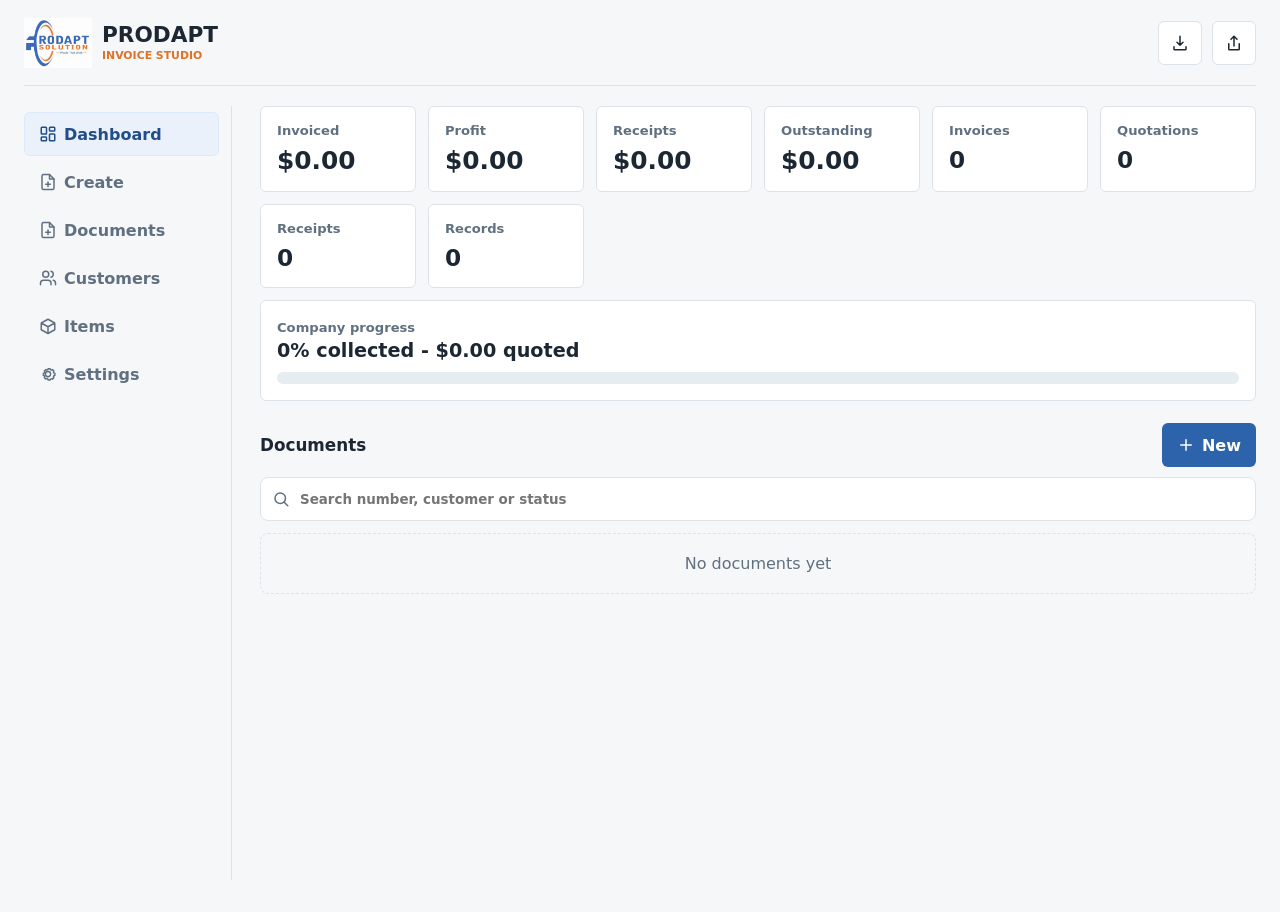
<file: index.html>
<!doctype html>
<html lang="en">
  <head>
    <meta charset="utf-8">
    <meta name="viewport" content="width=device-width, initial-scale=1, viewport-fit=cover">
    <meta name="theme-color" content="#2d63aa">
    <meta name="apple-mobile-web-app-capable" content="yes">
    <meta name="apple-mobile-web-app-title" content="PRODAPT">
    <meta name="apple-mobile-web-app-status-bar-style" content="default">
    <meta name="format-detection" content="telephone=no,email=no,address=no">
    <title>PRODAPT Invoice Studio</title>
    <link rel="manifest" href="manifest.json">
    <link rel="icon" type="image/png" sizes="192x192" href="icon-192.png?v=20260903-app-icon">
    <link rel="apple-touch-icon" sizes="180x180" href="apple-touch-icon.png?v=20260903-app-icon">
    <link rel="stylesheet" href="styles.css?v=20261013-document-workflow">
  </head>
  <body>
    <svg class="icon-sprite" xmlns="http://www.w3.org/2000/svg" aria-hidden="true">
      <symbol id="icon-layout" viewBox="0 0 24 24"><rect x="3" y="3" width="7" height="9" rx="1"/><rect x="14" y="3" width="7" height="5" rx="1"/><rect x="14" y="12" width="7" height="9" rx="1"/><rect x="3" y="16" width="7" height="5" rx="1"/></symbol>
      <symbol id="icon-file" viewBox="0 0 24 24"><path d="M14 2H6a2 2 0 0 0-2 2v16a2 2 0 0 0 2 2h12a2 2 0 0 0 2-2V8z"/><path d="M14 2v6h6M12 12v6m-3-3h6"/></symbol>
      <symbol id="icon-users" viewBox="0 0 24 24"><path d="M16 21v-2a4 4 0 0 0-4-4H6a4 4 0 0 0-4 4v2M9 11a4 4 0 1 0 0-8 4 4 0 0 0 0 8ZM22 21v-2a4 4 0 0 0-3-3.87M16 3.13a4 4 0 0 1 0 7.75"/></symbol>
      <symbol id="icon-box" viewBox="0 0 24 24"><path d="m12 3 9 5-9 5-9-5 9-5ZM3 8v9l9 5 9-5V8M12 13v9"/></symbol>
      <symbol id="icon-settings" viewBox="0 0 24 24"><path d="M12 15.5a3.5 3.5 0 1 0 0-7 3.5 3.5 0 0 0 0 7Z"/><path d="M19.4 15a1.7 1.7 0 0 0 .34 1.88l.06.06-1.9 1.9-.06-.06A1.7 1.7 0 0 0 16 18.4l-.09.04a1.7 1.7 0 0 0-1.06 1.57V20h-2.7v-.09a1.7 1.7 0 0 0-1.06-1.57L11 18.3a1.7 1.7 0 0 0-1.87.34l-.07.06-1.9-1.9.06-.06A1.7 1.7 0 0 0 7.6 15l-.04-.09A1.7 1.7 0 0 0 5.99 13.85H5.9v-2.7h.09a1.7 1.7 0 0 0 1.57-1.06L7.6 10a1.7 1.7 0 0 0-.34-1.88L7.2 8.06l1.9-1.9.06.06A1.7 1.7 0 0 0 11 6.6l.09-.04a1.7 1.7 0 0 0 1.06-1.57V4.9h2.7v.09a1.7 1.7 0 0 0 1.06 1.57L16 6.6a1.7 1.7 0 0 0 1.88-.34l.06-.06 1.9 1.9-.06.06A1.7 1.7 0 0 0 19.4 10l.04.09A1.7 1.7 0 0 0 21 11.15h.1v2.7H21a1.7 1.7 0 0 0-1.56 1.06Z"/></symbol>
      <symbol id="icon-search" viewBox="0 0 24 24"><circle cx="11" cy="11" r="7"/><path d="m16 16 5 5"/></symbol>
      <symbol id="icon-download" viewBox="0 0 24 24"><path d="M12 3v12m-4-4 4 4 4-4M4 17v3a1 1 0 0 0 1 1h14a1 1 0 0 0 1-1v-3"/></symbol>
      <symbol id="icon-share" viewBox="0 0 24 24"><path d="M12 16V3m-4 4 4-4 4 4M5 13v7a1 1 0 0 0 1 1h12a1 1 0 0 0 1-1v-7"/></symbol>
      <symbol id="icon-mail" viewBox="0 0 24 24"><rect x="3" y="5" width="18" height="14" rx="2"/><path d="m3 7 9 6 9-6"/></symbol>
      <symbol id="icon-send" viewBox="0 0 24 24"><path d="m22 2-7 20-4-9-9-4 20-7ZM22 2 11 13"/></symbol>
      <symbol id="icon-plus" viewBox="0 0 24 24"><path d="M12 5v14M5 12h14"/></symbol>
    </svg>
    <div class="app-shell">
      <header class="topbar">
        <div class="brand-lockup">
          <img class="app-logo" src="prodapt-logo.png" alt="Prodapt Solution logo">
          <div>
            <h1>PRODAPT</h1>
            <p class="eyebrow">Invoice Studio</p>
          </div>
        </div>
        <div class="topbar-actions">
          <button class="icon-button" id="printDocument" title="Download PDF" aria-label="Download PDF">
            <svg class="icon"><use href="#icon-download"></use></svg>
          </button>
          <button class="icon-button" id="shareDocument" title="Share PDF" aria-label="Share PDF">
            <svg class="icon"><use href="#icon-share"></use></svg>
          </button>
        </div>
      </header>

      <nav class="tabbar" aria-label="Main navigation">
        <button class="tab active" data-view="dashboard" aria-label="Dashboard"><svg class="icon"><use href="#icon-layout"></use></svg><span class="nav-full-label">Dashboard</span><span class="nav-short-label">Home</span></button>
        <button class="tab" data-view="builder"><svg class="icon"><use href="#icon-file"></use></svg><span>Create</span></button>
        <button class="tab" data-view="documents" aria-label="Documents"><svg class="icon"><use href="#icon-file"></use></svg><span class="nav-full-label">Documents</span><span class="nav-short-label">Docs</span></button>
        <button class="tab" data-view="customers" aria-label="Customers"><svg class="icon"><use href="#icon-users"></use></svg><span class="nav-full-label">Customers</span><span class="nav-short-label">Clients</span></button>
        <button class="tab" data-view="items"><svg class="icon"><use href="#icon-box"></use></svg><span>Items</span></button>
        <button class="tab" data-view="settings"><svg class="icon"><use href="#icon-settings"></use></svg><span>Settings</span></button>
      </nav>

      <main>

        <section class="view active" id="dashboardView">
          <div class="metrics-grid">
            <article class="metric">
              <span>Invoiced</span>
              <strong id="metricSales">$0.00</strong>
            </article>
            <article class="metric">
              <span>Profit</span>
              <strong id="metricProfit">$0.00</strong>
            </article>
            <article class="metric">
              <span>Receipts</span>
              <strong id="metricReceipts">$0.00</strong>
            </article>
            <article class="metric">
              <span>Outstanding</span>
              <strong id="metricOutstanding">$0.00</strong>
            </article>
            <article class="metric compact-metric">
              <span>Invoices</span>
              <strong id="metricInvoices">0</strong>
            </article>
            <article class="metric compact-metric">
              <span>Quotations</span>
              <strong id="metricQuotes">0</strong>
            </article>
            <article class="metric compact-metric">
              <span>Receipts</span>
              <strong id="metricReceiptCount">0</strong>
            </article>
            <article class="metric compact-metric">
              <span>Records</span>
              <strong id="metricDocuments">0</strong>
            </article>
          </div>

          <div class="progress-panel">
            <div>
              <span>Company progress</span>
              <strong id="metricProgress">0% collected</strong>
            </div>
            <div class="progress-track"><span id="progressFill"></span></div>
          </div>

          <div class="section-heading">
            <h2>Documents</h2>
            <button class="primary-button" id="newDocumentFromDashboard"><svg class="icon"><use href="#icon-plus"></use></svg>New</button>
          </div>
          <label class="search-field"><svg class="icon"><use href="#icon-search"></use></svg><input type="search" id="documentSearch" placeholder="Search number, customer or status" aria-label="Search documents"></label>
          <div class="document-list" id="documentList"></div>
        </section>

        <section class="view" id="documentsView">
          <div class="section-heading">
            <h2>Documents</h2>
            <div class="form-actions">
              <select id="newDocumentType" aria-label="New document type">
                <option value="quote">Quotation</option>
                <option value="invoice">Invoice</option>
                <option value="receipt">Receipt</option>
              </select>
              <button type="button" class="primary-button" id="newDocumentFromRecords"><svg class="icon"><use href="#icon-plus"></use></svg>New</button>
            </div>
          </div>
          <div class="document-filters" role="group" aria-label="Document type">
            <button type="button" class="secondary-button" data-document-filter="all" aria-pressed="true">All</button>
            <button type="button" class="secondary-button" data-document-filter="quote" aria-pressed="false">Quotations</button>
            <button type="button" class="secondary-button" data-document-filter="invoice" aria-pressed="false">Invoices</button>
            <button type="button" class="secondary-button" data-document-filter="receipt" aria-pressed="false">Receipts</button>
          </div>
          <label class="search-field"><svg class="icon"><use href="#icon-search"></use></svg><input type="search" id="recordDocumentSearch" placeholder="Search number, customer or status" aria-label="Search saved documents"></label>
          <div class="document-list" id="documentRecordList"></div>
        </section>

        <section class="view" id="builderView">
          <div class="builder-grid">
            <form class="panel" id="documentForm">
              <div class="form-row split">
                <label>
                  Type
                  <select id="docType">
                    <option value="quote">Quotation</option>
                    <option value="invoice">Invoice</option>
                    <option value="receipt">Receipt</option>
                  </select>
                </label>
                <label>
                  Date
                  <input type="date" id="docDate">
                </label>
              </div>

              <div class="form-row" id="quoteExpiryRow">
                <label>Quotation expires on<input type="date" id="docExpiry"></label>
              </div>

              <div class="form-row">
                <label>
                  Customer
                  <span class="search-field"><svg class="icon"><use href="#icon-search"></use></svg><input type="search" id="docCustomerSearch" placeholder="Search customers" aria-label="Search customers for document"></span>
                  <select id="docCustomer"></select>
                </label>
              </div>

              <div class="section-heading compact">
                <h2>Items</h2>
                <button type="button" class="secondary-button" id="addLine"><svg class="icon"><use href="#icon-plus"></use></svg>Add item</button>
              </div>
              <div class="line-items" id="lineItems"></div>

              <div class="form-row split">
                <label>
                  Discount
                  <input type="number" min="0" step="0.01" id="docDiscount" value="0">
                </label>
                <label>
                  Discount type
                  <select id="docDiscountType">
                    <option value="percent">Percent</option>
                    <option value="amount">Amount</option>
                  </select>
                </label>
              </div>

              <div class="form-row split">
                <label>
                  Tax %
                  <input type="number" min="0" step="0.01" id="docTax" value="15">
                </label>
                <label>
                  Status
                  <select id="docStatus">
                    <option value="draft">Draft</option>
                    <option value="sent">Sent</option>
                    <option value="accepted">Accepted</option>
                    <option value="paid">Paid</option>
                  </select>
                </label>
              </div>

              <div class="form-row">
                <label>
                  Notes
                  <textarea id="docNotes" rows="3" placeholder="Payment terms, delivery details, or banking notes"></textarea>
                </label>
              </div>

              <div class="form-actions">
                <button type="submit" class="primary-button">Save document</button>
                <button type="button" class="secondary-button" id="convertToInvoice">Convert</button>
                <button type="button" class="danger-button" id="clearDocument">Clear</button>
              </div>
              <div class="saved-document-actions" id="savedDocumentActions" hidden>
                <p id="savedDocumentStatus" role="status"></p>
                <div class="form-actions">
                  <button type="button" class="secondary-button" data-new-document="quote"><svg class="icon"><use href="#icon-plus"></use></svg>New quotation</button>
                  <button type="button" class="secondary-button" data-new-document="invoice"><svg class="icon"><use href="#icon-plus"></use></svg>New invoice</button>
                  <button type="button" class="secondary-button" data-new-document="receipt"><svg class="icon"><use href="#icon-plus"></use></svg>New receipt</button>
                </div>
              </div>
            </form>

            <aside class="panel totals-panel">
              <h2>Totals</h2>
              <dl class="totals-list">
                <div><dt>Subtotal</dt><dd id="totalSubtotal">$0.00</dd></div>
                <div><dt>Discount</dt><dd id="totalDiscount">$0.00</dd></div>
                <div><dt>Tax</dt><dd id="totalTax">$0.00</dd></div>
                <div class="grand-total"><dt>Total</dt><dd id="totalGrand">$0.00</dd></div>
                <div class="profit-total"><dt>Private profit</dt><dd id="totalProfit">$0.00</dd></div>
              </dl>
              <div class="share-stack">
                <button type="button" class="primary-button" id="sharePdfDocument"><svg class="icon"><use href="#icon-share"></use></svg>Share PDF</button>
                <button type="button" class="secondary-button" id="whatsappDocument"><svg class="icon"><use href="#icon-send"></use></svg>WhatsApp PDF</button>
                <button type="button" class="secondary-button" id="emailDocument"><svg class="icon"><use href="#icon-mail"></use></svg>Email PDF</button>
                <button type="button" class="secondary-button" id="previewPrint"><svg class="icon"><use href="#icon-download"></use></svg>Download PDF</button>
                <button type="button" class="secondary-button" id="printReceipt">Print</button>
              </div>
            </aside>
          </div>
        </section>

        <section class="view" id="customersView">
          <div class="editor-layout">
            <form class="panel" id="customerForm">
              <h2>Add customer</h2>
              <label>Name<input id="customerName" required></label>
              <label>Company<input id="customerCompany"></label>
              <label>Phone<input id="customerPhone" type="tel"></label>
              <label>Email<input id="customerEmail" type="email"></label>
              <label>Address<textarea id="customerAddress" rows="3"></textarea></label>
              <button class="primary-button" type="submit">Save customer</button>
            </form>
            <div class="panel">
              <div class="section-heading compact">
                <h2>Customer list</h2>
                <span class="item-count" id="customerCount">0 customers loaded</span>
              </div>
              <label class="search-field"><svg class="icon"><use href="#icon-search"></use></svg><input type="search" id="customerSearch" placeholder="Search name, company, phone or email" aria-label="Search customers"></label>
              <div class="record-list" id="customerList"></div>
            </div>
          </div>
        </section>

        <section class="view" id="itemsView">
          <div class="editor-layout">
            <form class="panel" id="itemForm">
              <h2>Add item</h2>
              <label>Name<input id="itemName" required></label>
              <label>Description<textarea id="itemDescription" rows="3"></textarea></label>
              <div class="form-row split">
                <label>Selling price<input id="itemPrice" type="number" min="0" step="0.01" required></label>
                <label>Cost price<input id="itemCost" type="number" min="0" step="0.01" required></label>
              </div>
              <button class="primary-button" type="submit">Save item</button>
            </form>
            <div class="panel">
              <div class="section-heading compact">
                <h2>Items</h2>
                <span class="item-count" id="itemCount">0 items loaded</span>
              </div>
              <label class="search-field"><svg class="icon"><use href="#icon-search"></use></svg><input type="search" id="itemSearch" placeholder="Search name or description" aria-label="Search items"></label>
              <p class="catalog-status" id="websitePricesStatus" role="status">Checking website toner prices</p>
              <div class="csv-actions">
                <a class="secondary-link" href="items-csv.html" target="_blank" rel="noopener">View CSV product list</a>
                <a class="secondary-link" href="wave-products-import.csv" download>Download product CSV</a>
              </div>
              <label class="import-field">Import products from CSV
                <input id="itemImport" type="file" accept=".csv,text/csv">
              </label>
              <div class="record-list" id="itemList"></div>
              <button type="button" class="secondary-button load-more" id="showMoreItems" hidden>Show all items</button>
            </div>
          </div>
        </section>

        <section class="view" id="settingsView">
          <form class="panel settings-form" id="settingsForm">
            <h2>Business details</h2>
            <div class="logo-field">
              <label>Company logo
                <input id="businessLogo" type="file" accept="image/*">
              </label>
              <button class="secondary-button" type="button" id="removeLogo">Remove logo</button>
              <div class="logo-preview" id="logoPreview">No logo selected</div>
            </div>
            <label>Business name<input id="businessName" required></label>
            <label>Address<textarea id="businessAddress" rows="3" required></textarea></label>
            <div class="form-row split">
              <label>Phone<input id="businessPhone" type="tel"></label>
              <label>Email<input id="businessEmail" type="email"></label>
            </div>
            <div class="form-row split">
              <label>Currency<input id="businessCurrency" maxlength="4"></label>
              <label>Default tax %<input id="businessTax" type="number" min="0" step="0.01"></label>
            </div>
            <label>TIN<input id="businessTin"></label>
            <label>Payment details<textarea id="businessPayment" rows="3"></textarea></label>
            <button class="primary-button" type="submit">Save settings</button>
          </form>
          <section class="panel sync-panel" aria-labelledby="syncTitle">
            <h2 id="syncTitle">Server sync</h2>
            <p id="syncStatus" role="status">Checking connection</p>
            <div class="sync-connect" id="syncConnectFields">
              <label>Access key<input id="syncAccessKey" type="password" autocomplete="off" spellcheck="false"></label>
              <button type="button" class="primary-button" id="connectSync">Connect this device</button>
              <label class="sync-key-file">Or choose access key file<input id="syncAccessKeyFile" type="file" accept=".txt,text/plain"></label>
            </div>
            <div class="form-actions">
              <button type="button" class="secondary-button" id="syncNow">Sync now</button>
              <button type="button" class="secondary-button" id="copyPhoneLink" hidden>Copy phone link</button>
              <button type="button" class="secondary-button" id="downloadBackup"><svg class="icon"><use href="#icon-download"></use></svg>Download backup</button>
            </div>
          </section>
        </section>
      </main>
    </div>

    <div id="appNotice" class="app-notice" role="status" hidden></div>

    <section class="print-page" id="printPage" aria-hidden="true"></section>

    <script src="customers-import.js?v=20261009-toner-catalog"></script>
    <script src="wave-items.js?v=20261009-toner-catalog"></script>
    <script src="toner-catalog.js?v=20261009-toner-catalog"></script>
    <script src="app.js?v=20261013-document-workflow"></script>
    <script src="sync-core.js?v=20261009-toner-catalog"></script>
    <script src="sync.js?v=20261009-toner-catalog"></script>
  </body>
</html>
</file>
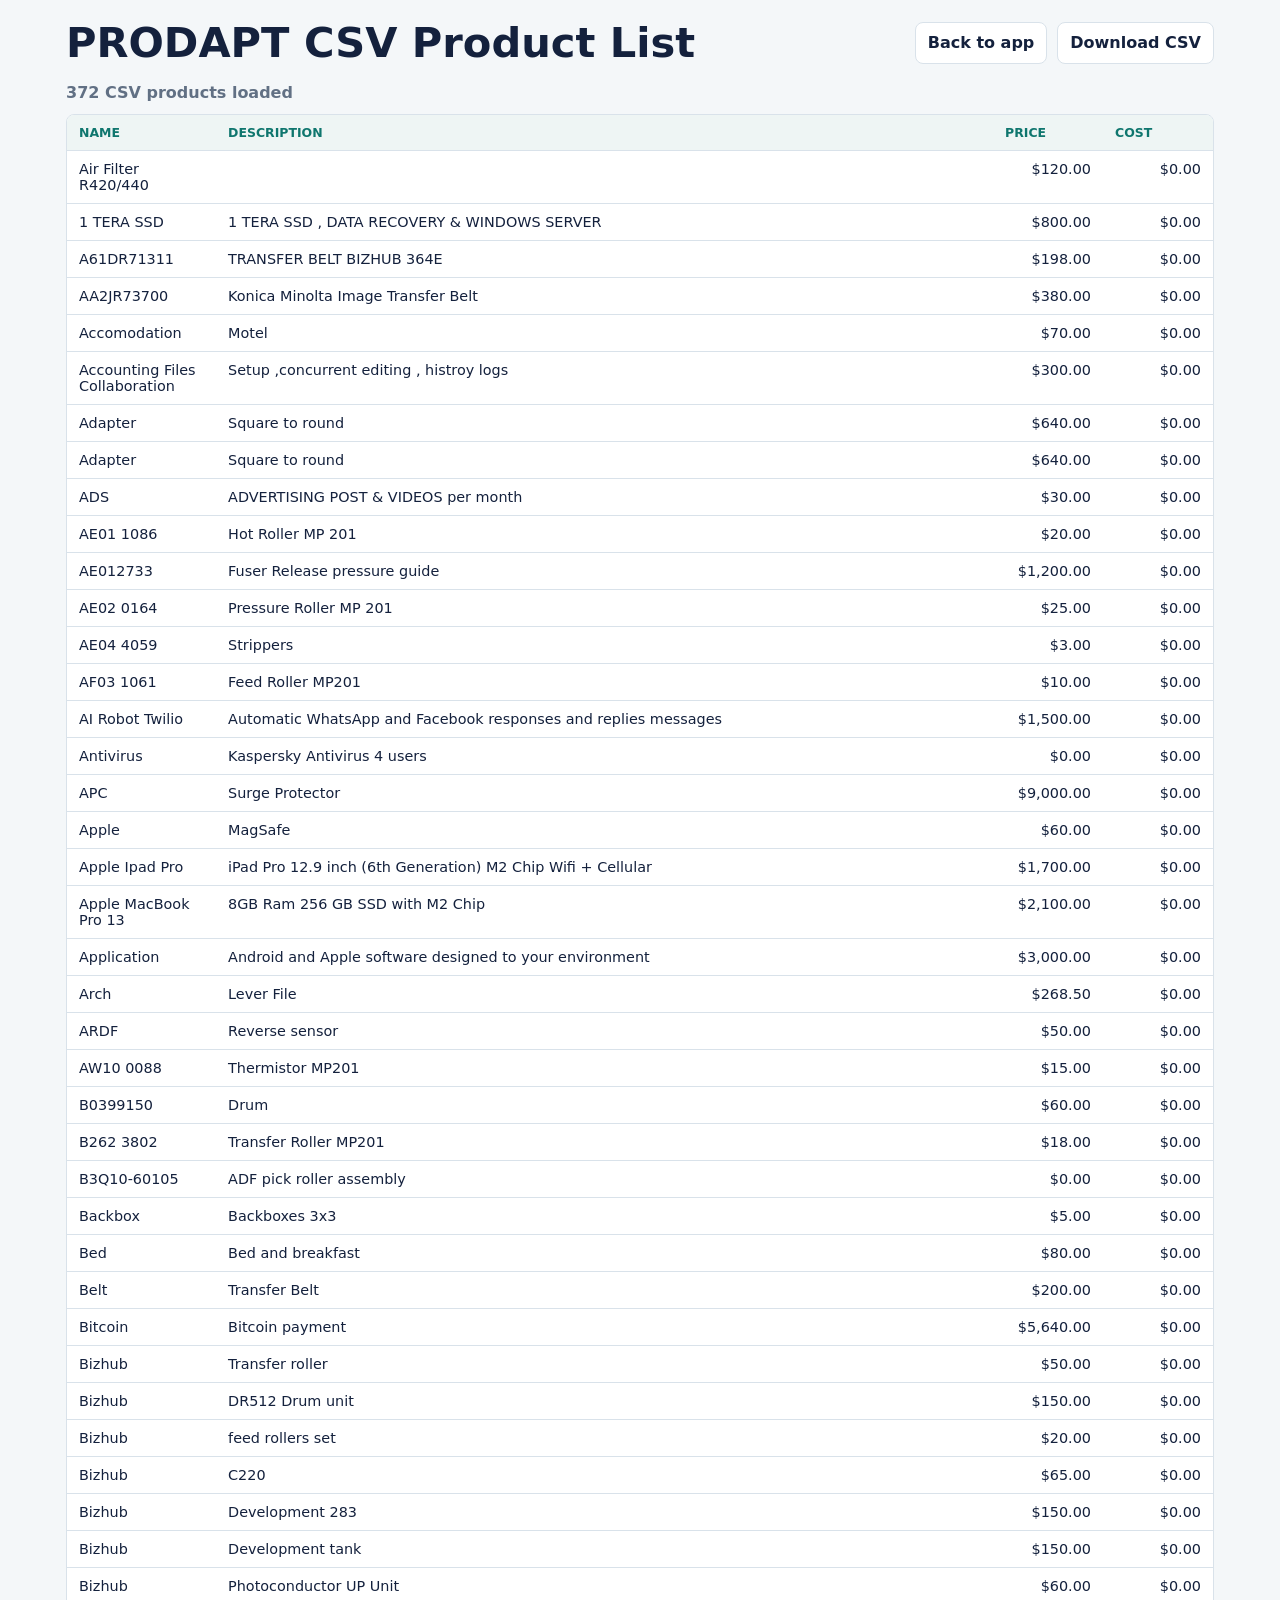
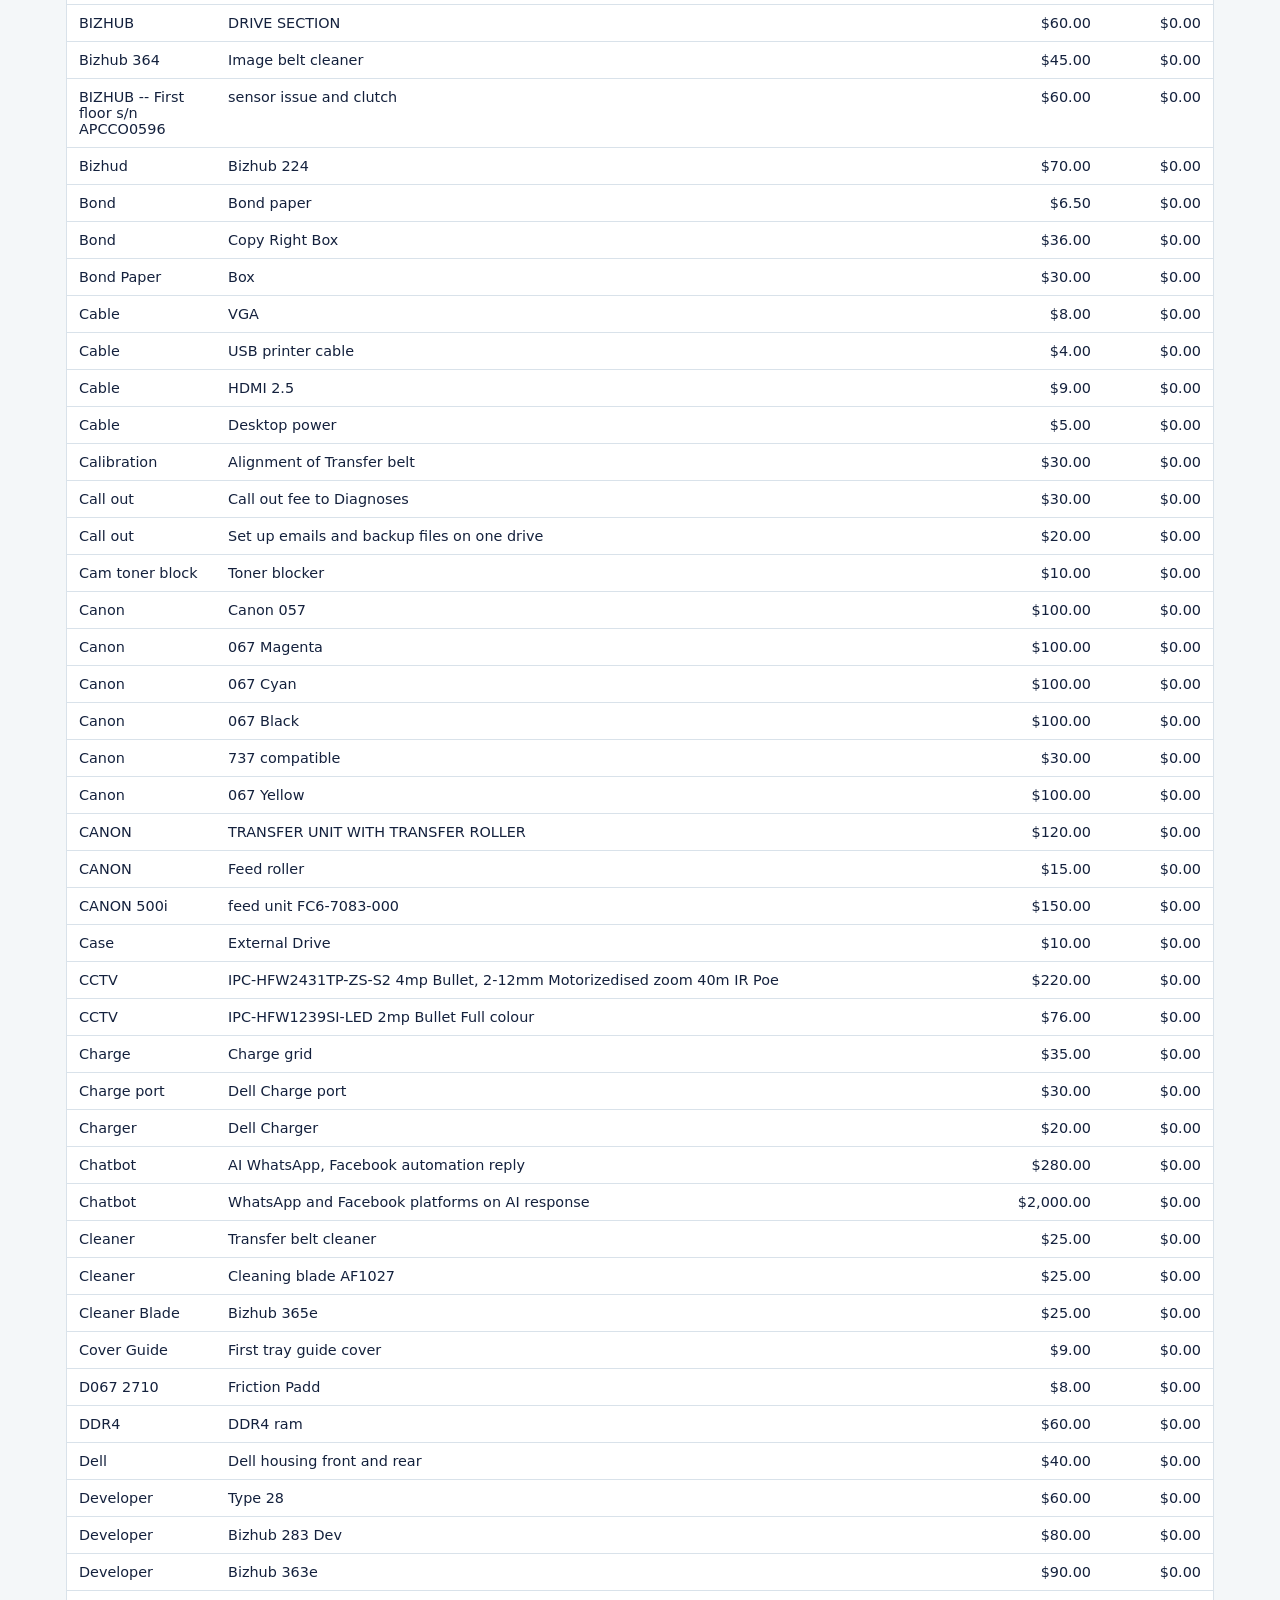
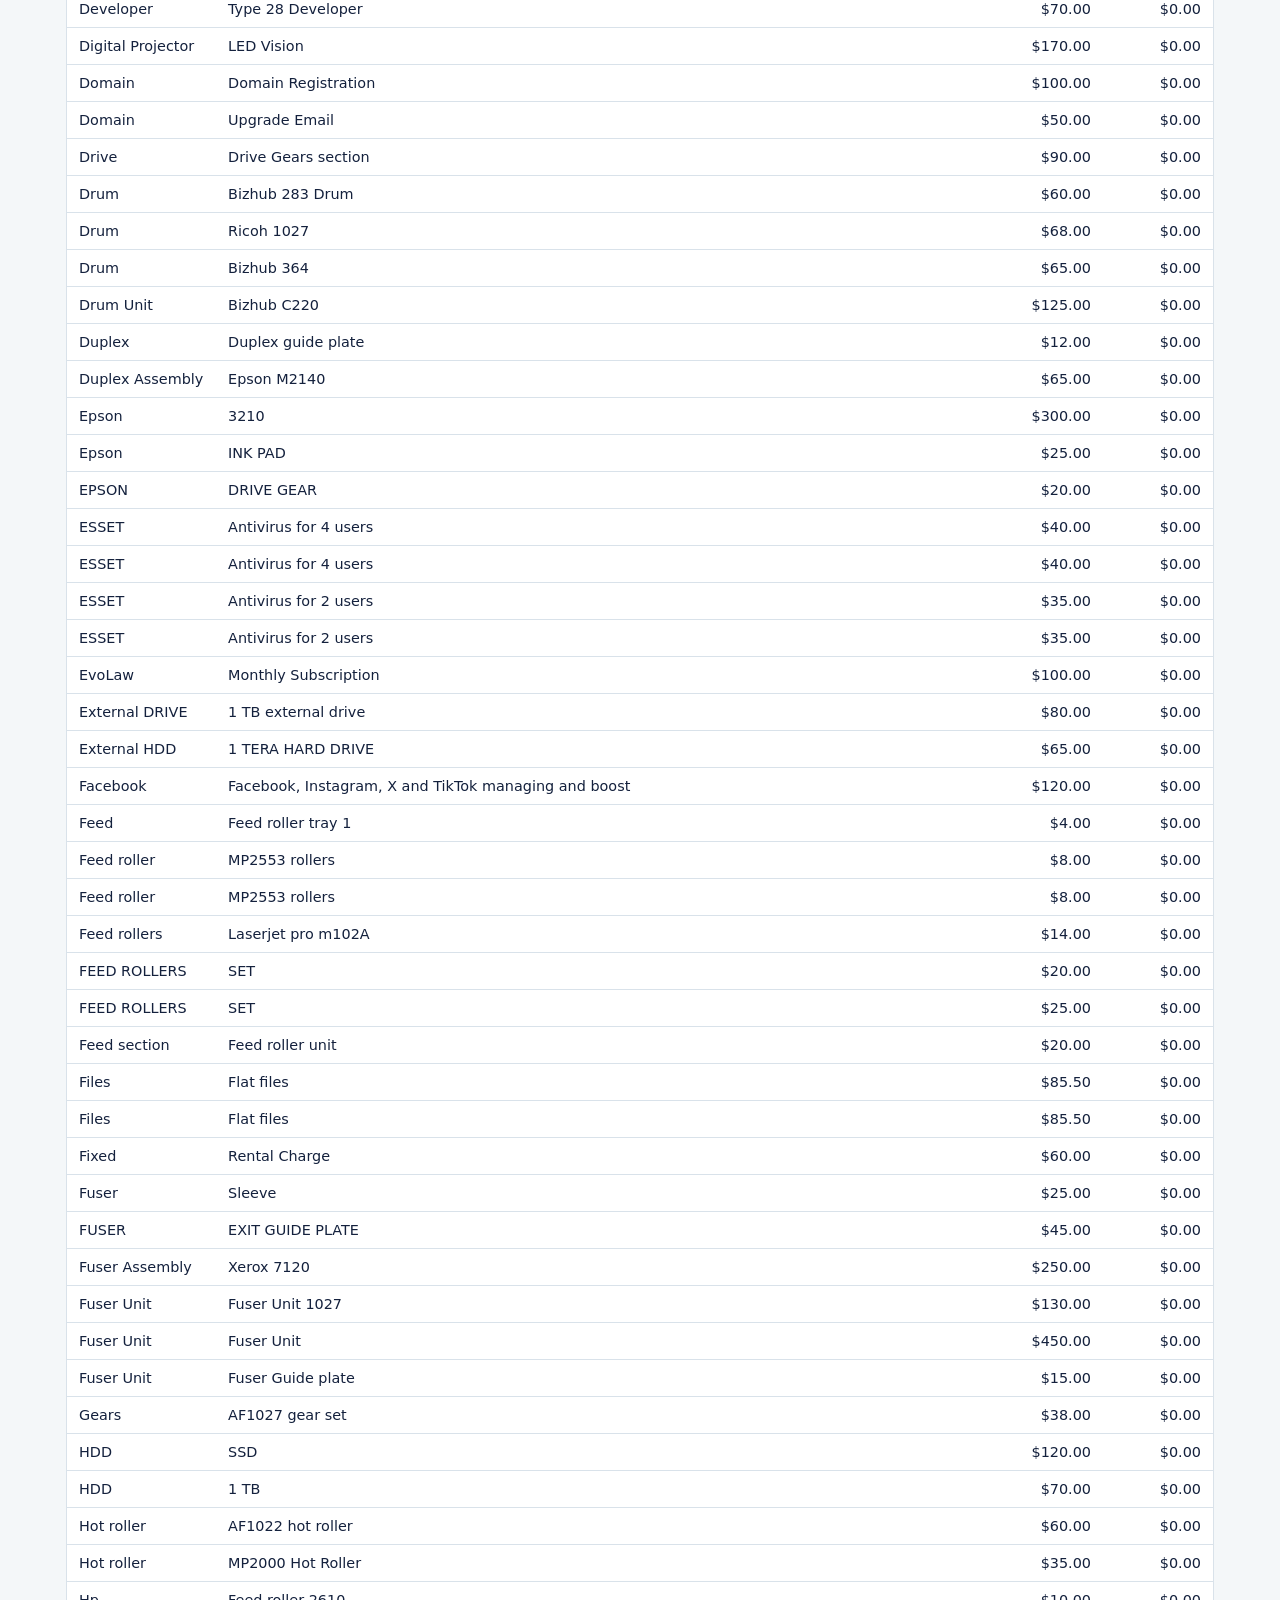
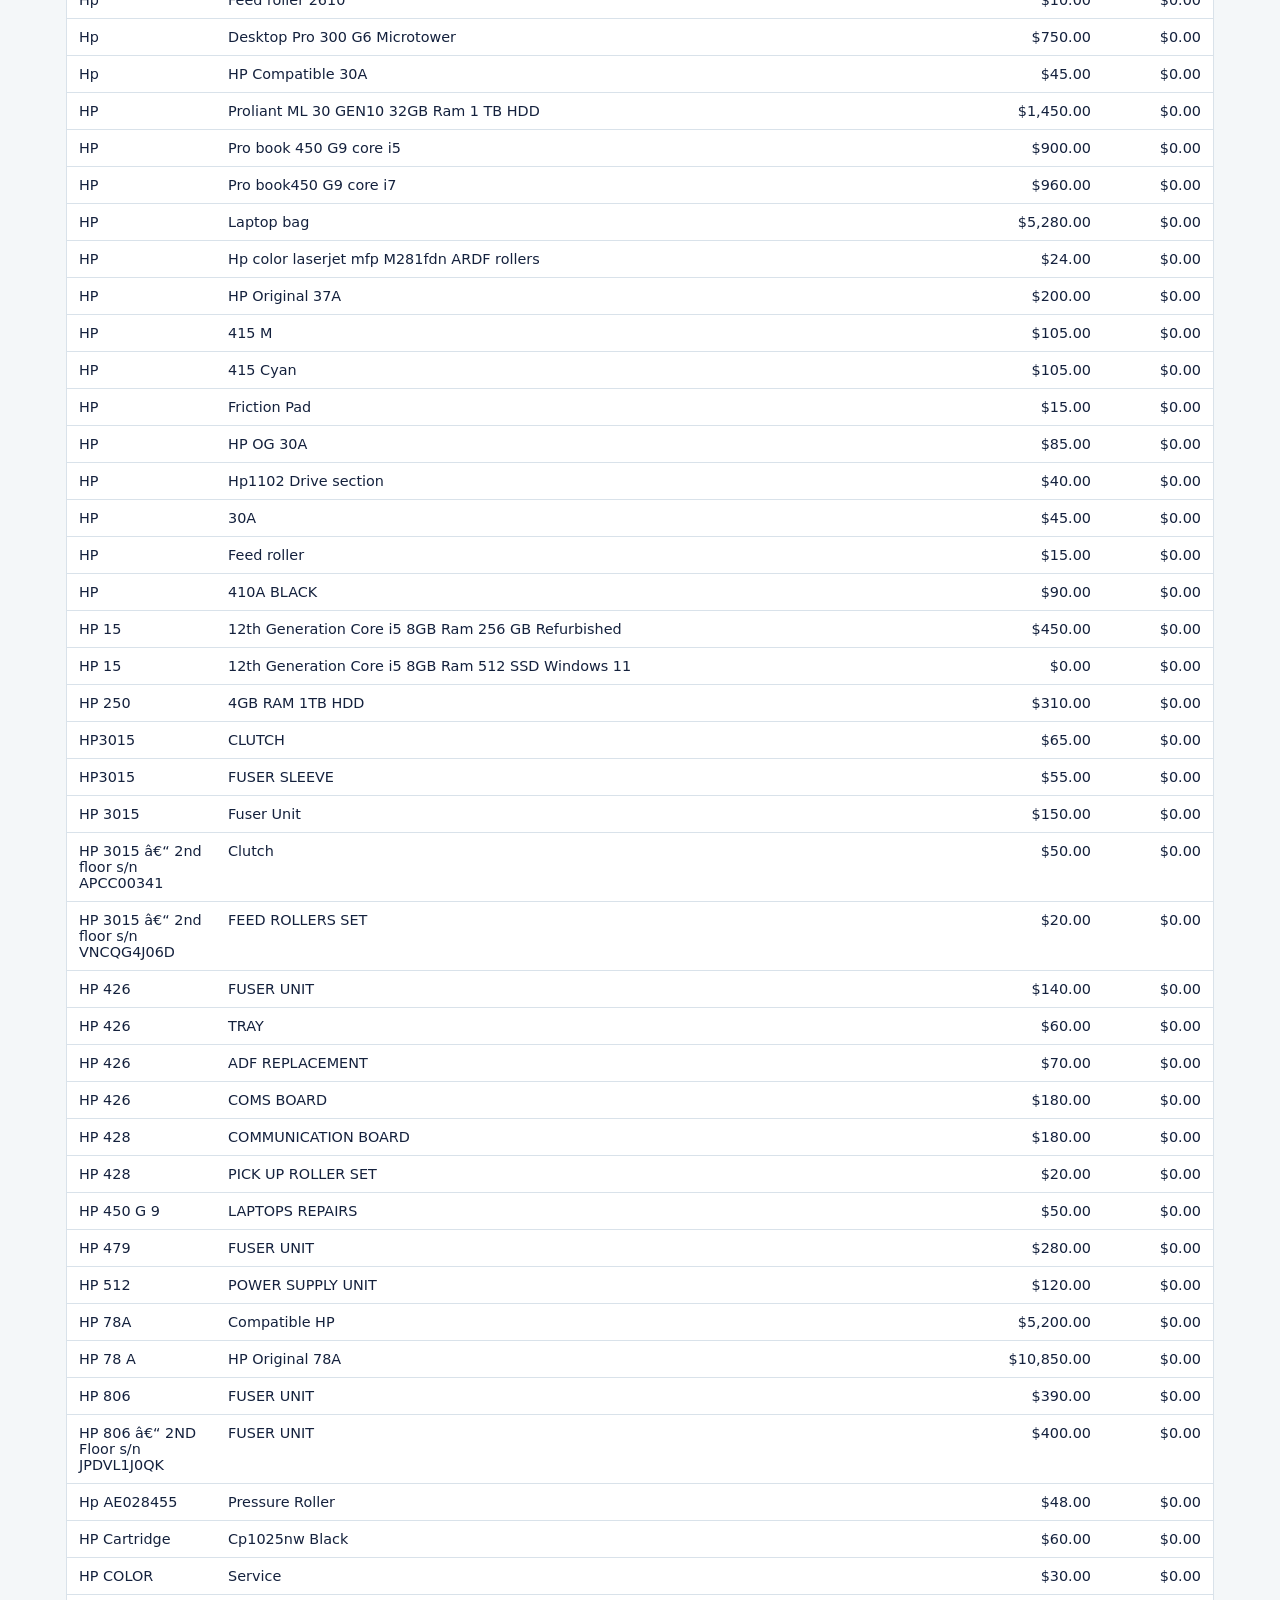
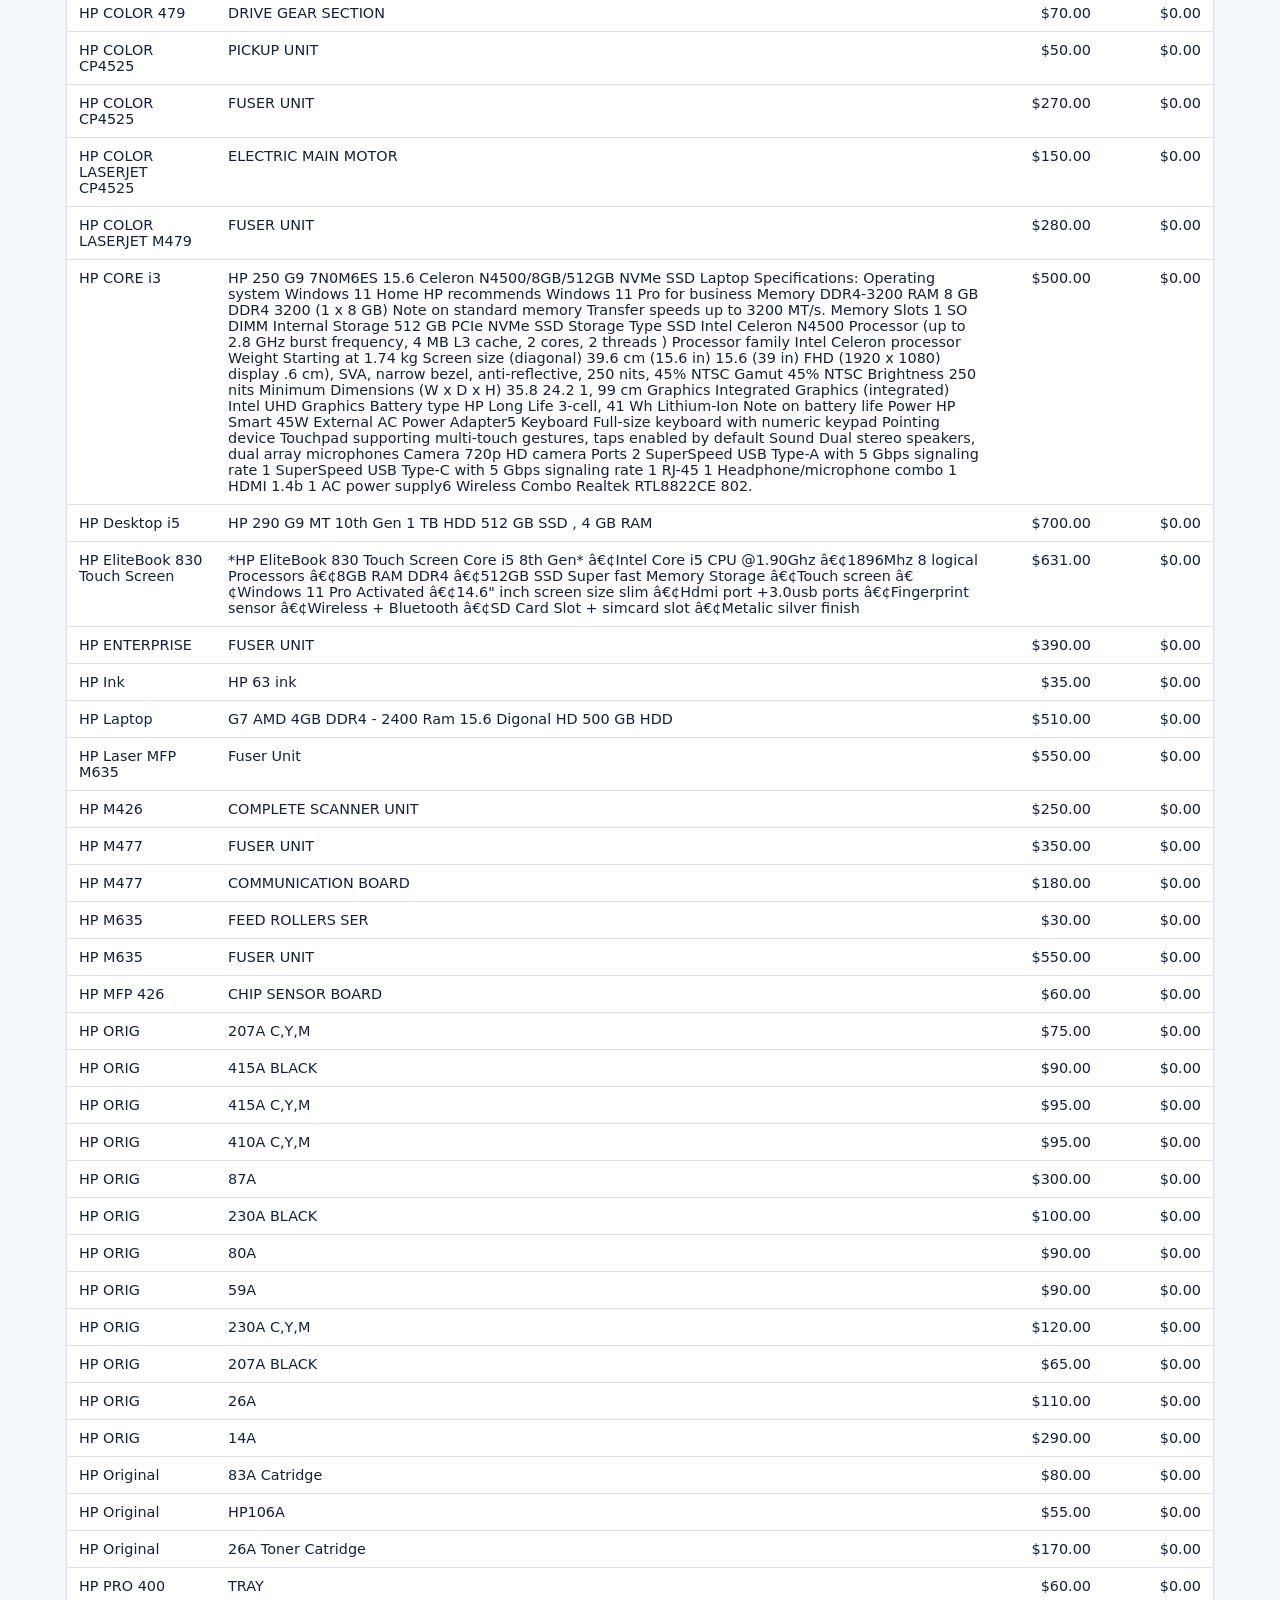
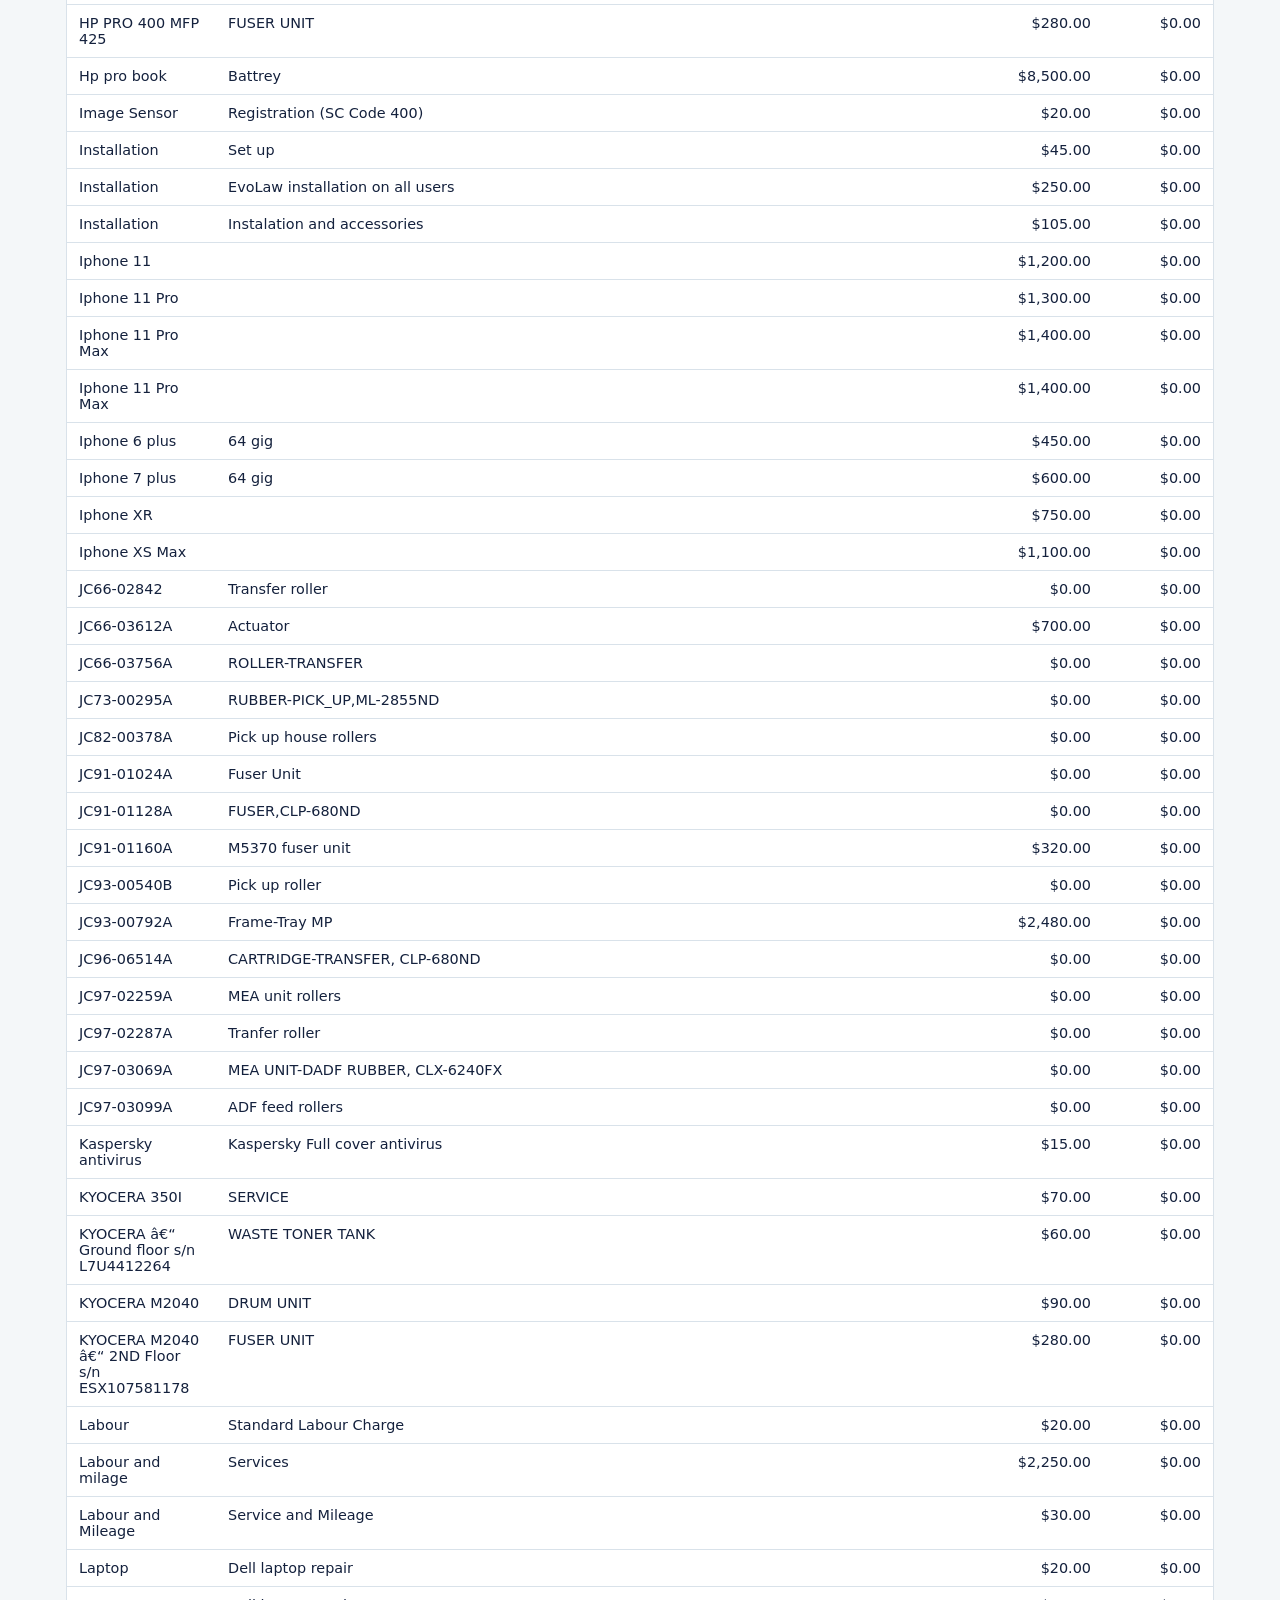
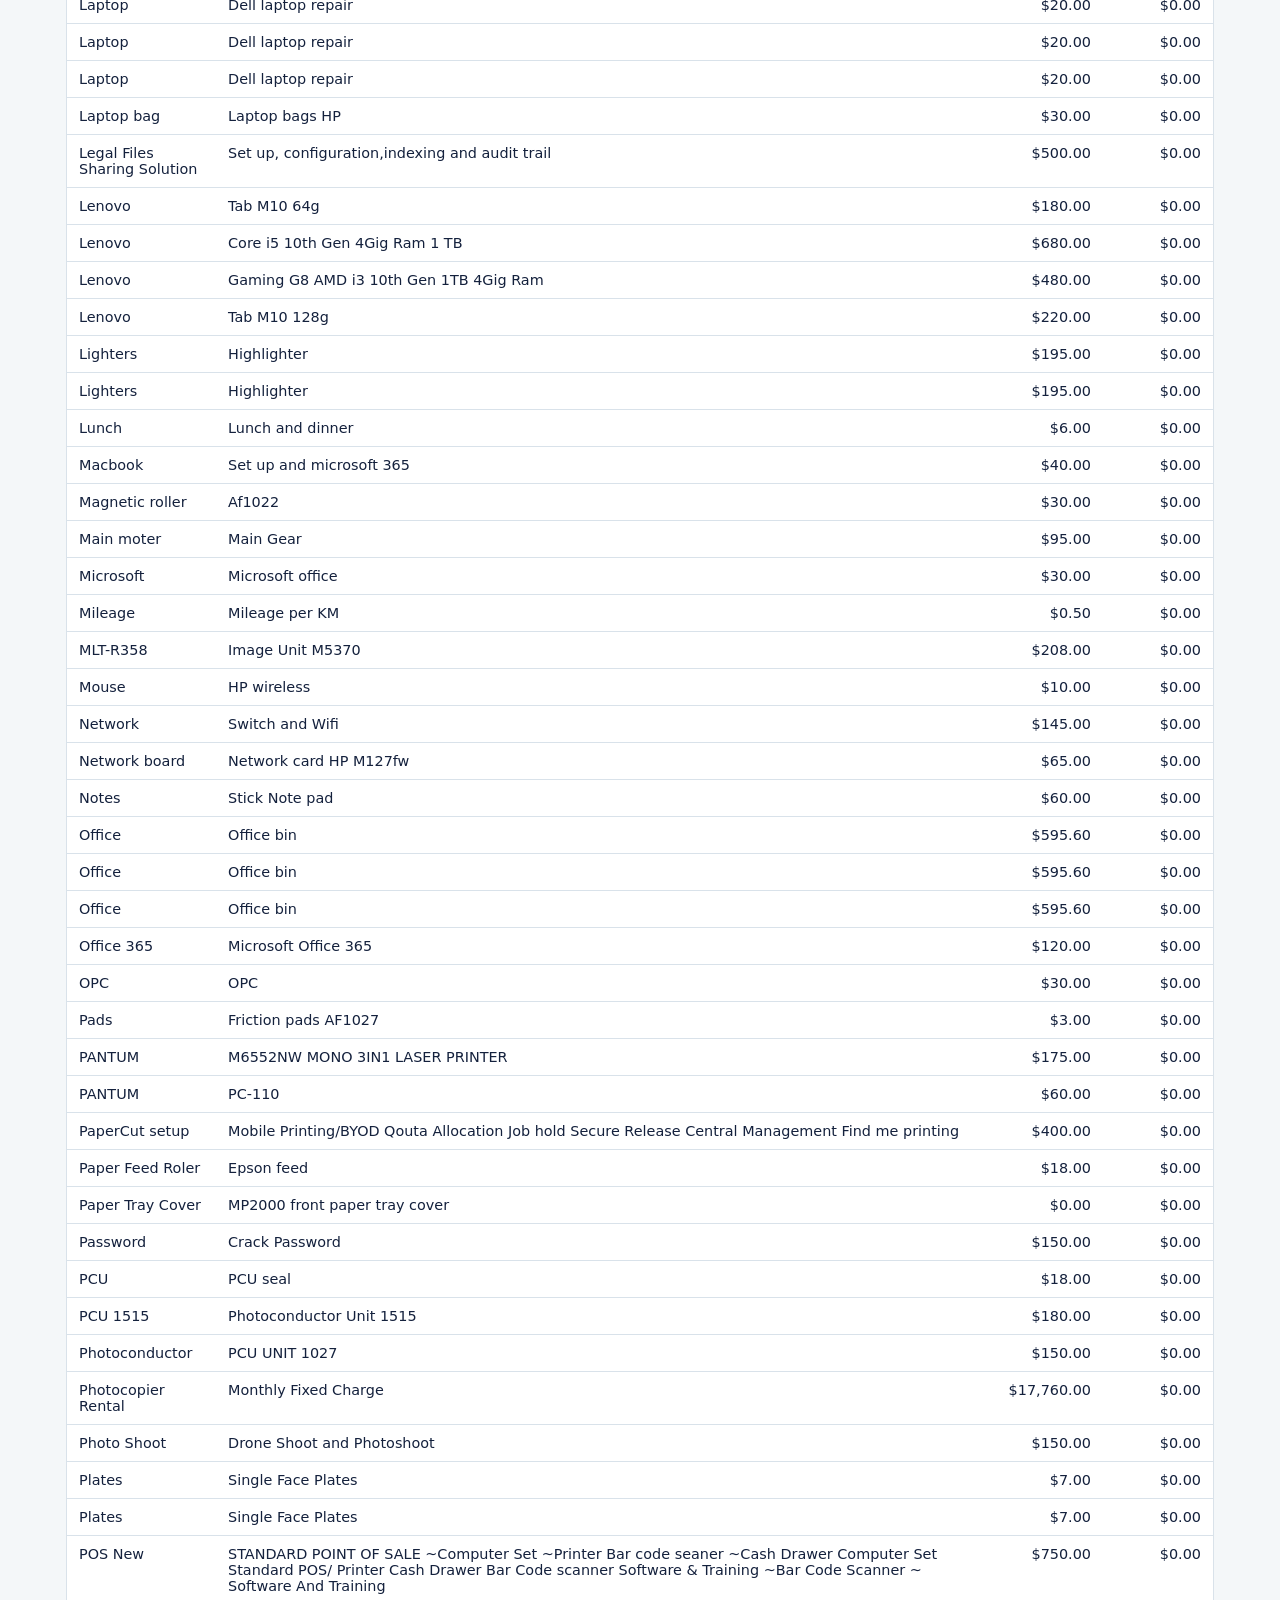
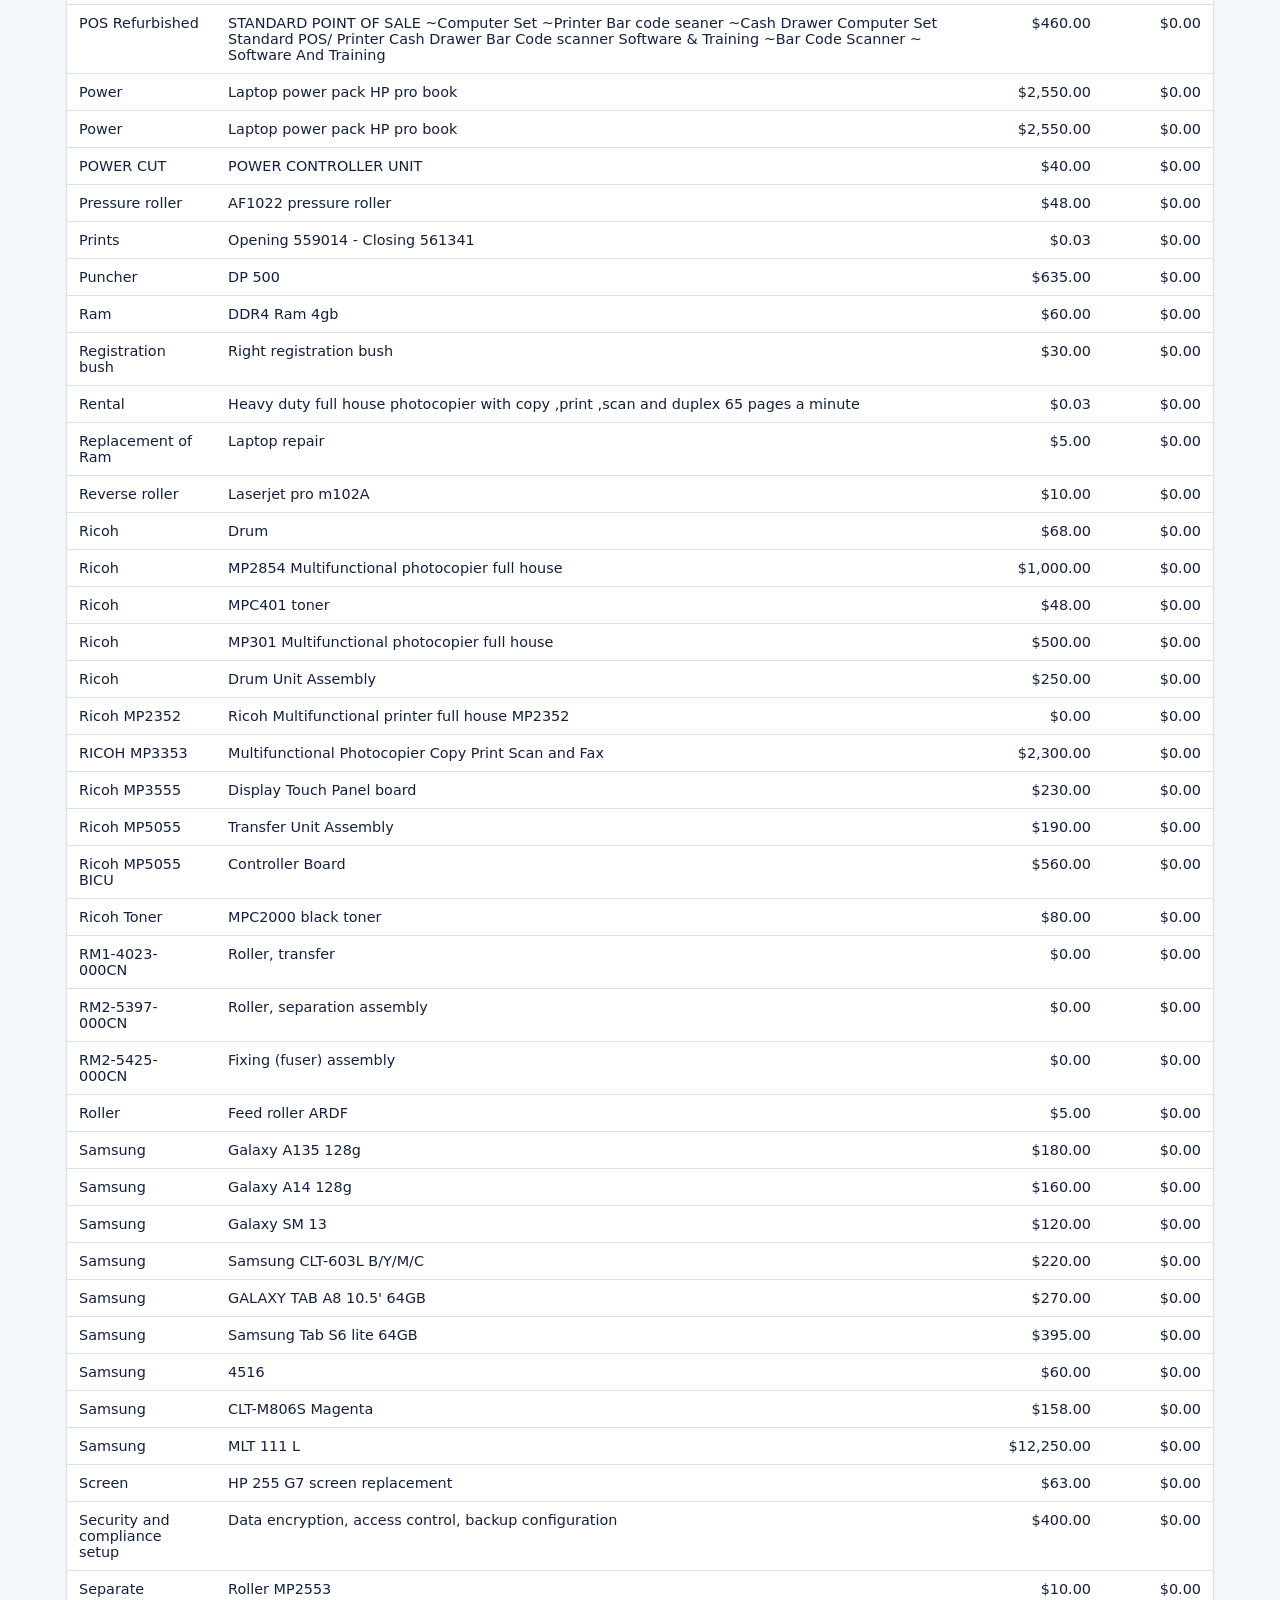
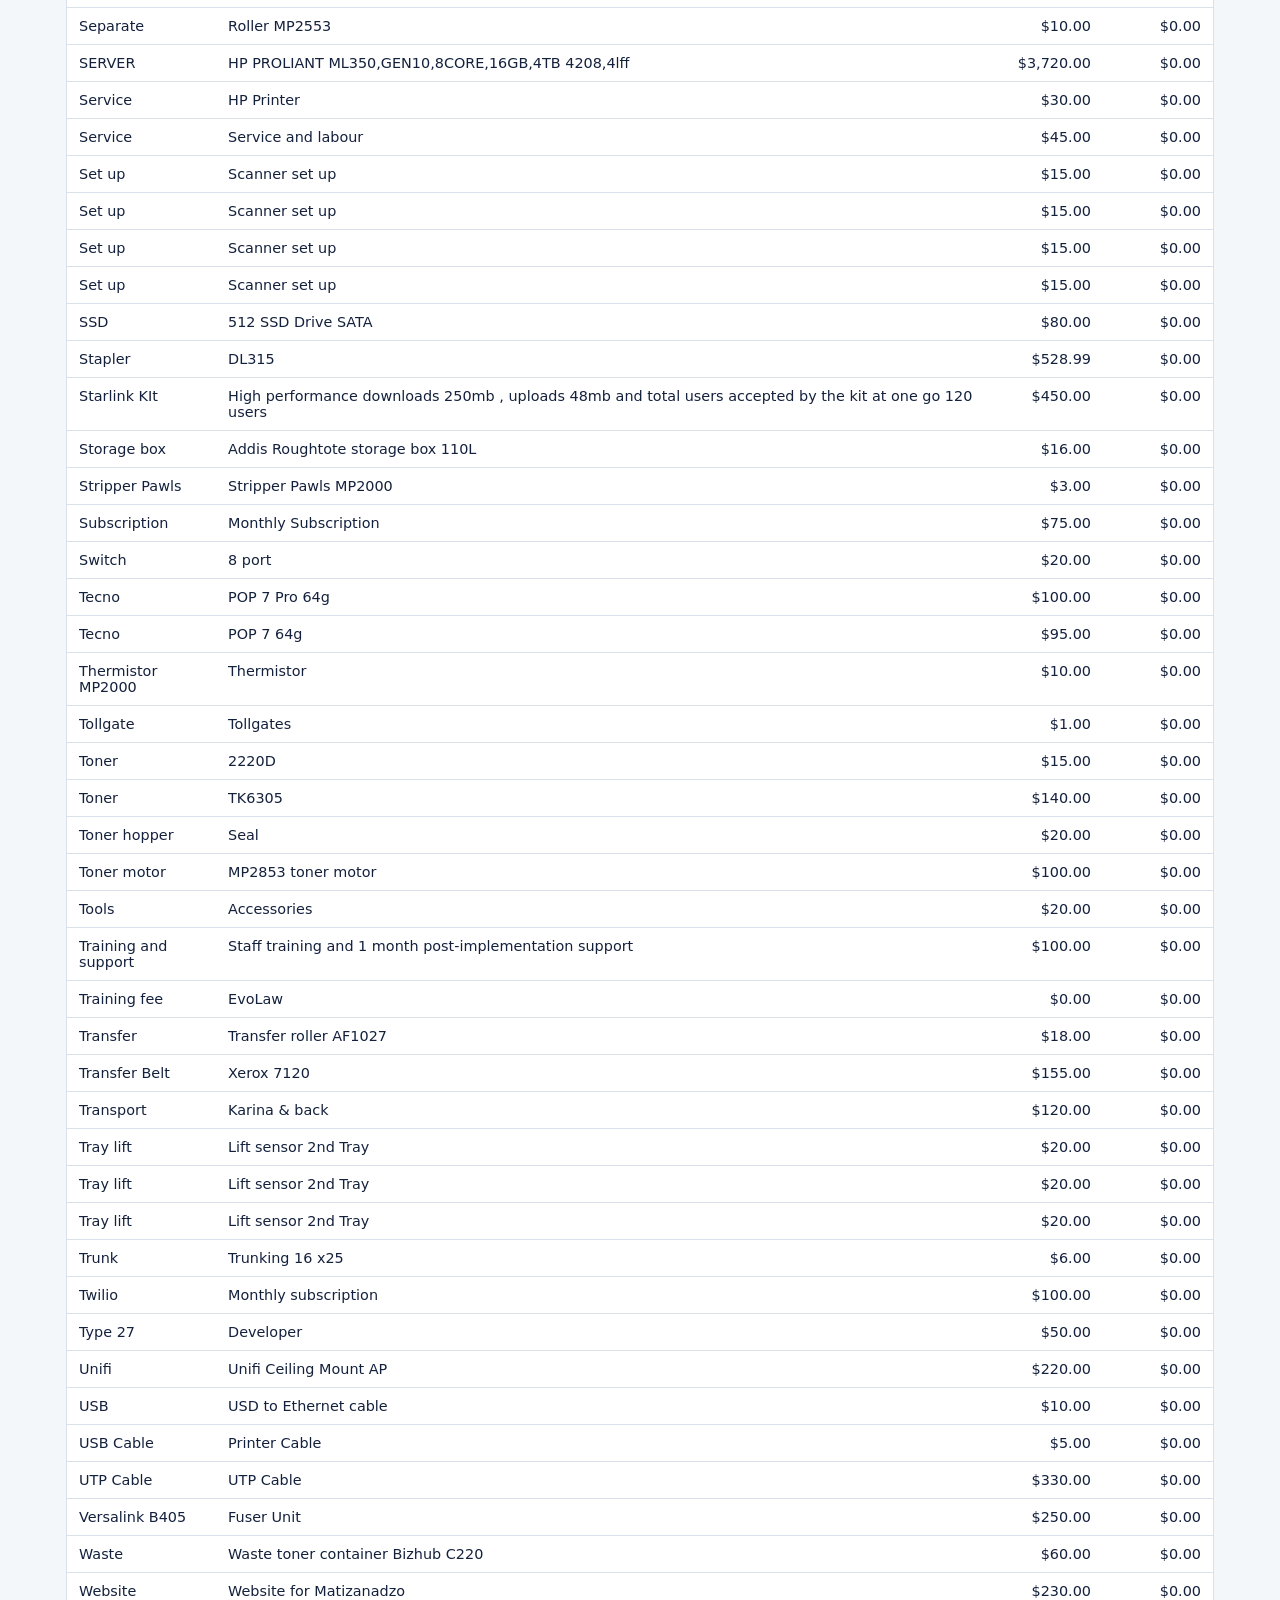
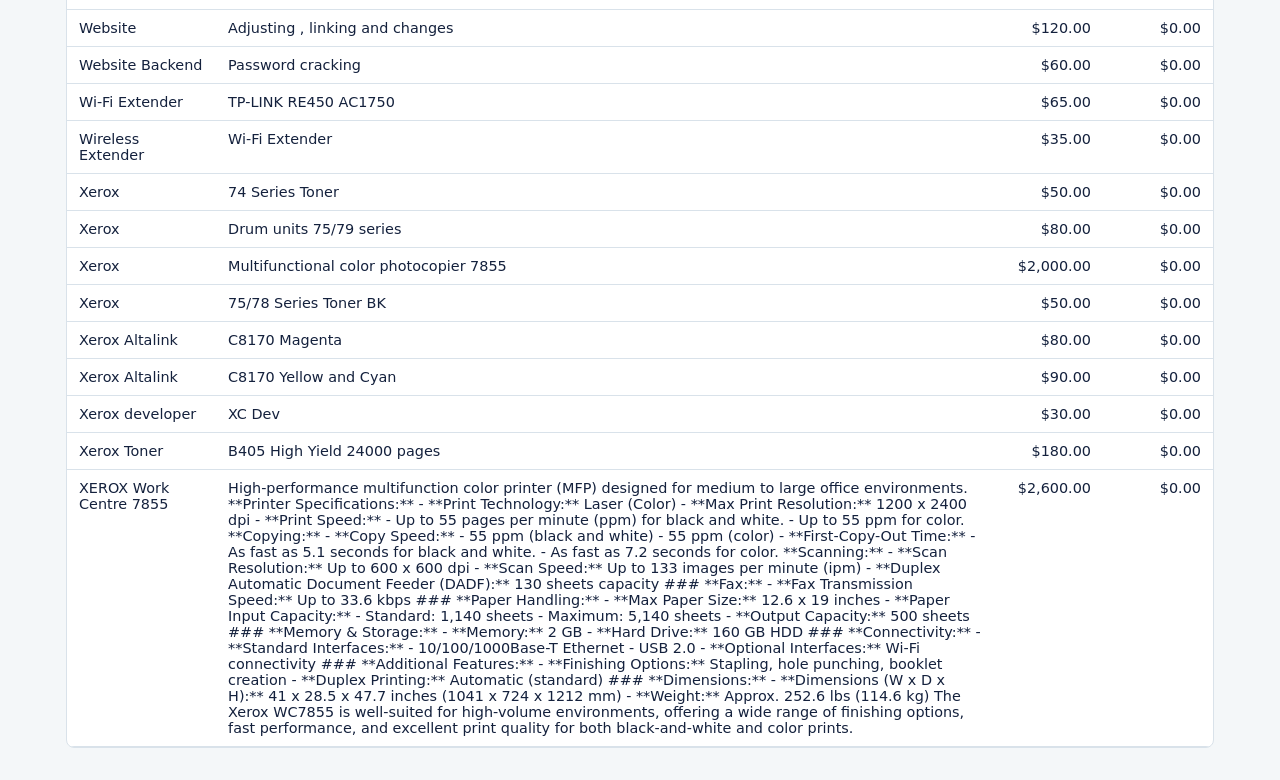
<file: items-csv.html>
<!doctype html>
<html lang="en">
  <head>
    <meta charset="utf-8">
    <meta name="viewport" content="width=device-width, initial-scale=1">
    <title>PRODAPT CSV Product List</title>
    <style>
      :root {
        color-scheme: light;
        --ink: #14213d;
        --muted: #617084;
        --line: #d9e2ea;
        --paper: #ffffff;
        --surface: #f4f7f9;
        --brand: #0f766e;
        font-family: Inter, ui-sans-serif, system-ui, -apple-system, BlinkMacSystemFont, "Segoe UI", sans-serif;
      }

      * {
        box-sizing: border-box;
      }

      body {
        margin: 0;
        background: var(--surface);
        color: var(--ink);
      }

      .shell {
        width: min(1180px, 100%);
        margin: 0 auto;
        padding: 18px 16px 32px;
      }

      .topbar {
        display: flex;
        flex-wrap: wrap;
        align-items: center;
        justify-content: space-between;
        gap: 12px;
        margin-bottom: 16px;
      }

      h1 {
        margin: 0;
        font-size: clamp(1.6rem, 5vw, 2.6rem);
        letter-spacing: 0;
      }

      .actions {
        display: flex;
        flex-wrap: wrap;
        gap: 10px;
      }

      a {
        display: inline-flex;
        min-height: 42px;
        align-items: center;
        justify-content: center;
        border: 1px solid var(--line);
        border-radius: 8px;
        padding: 0 12px;
        background: var(--paper);
        color: var(--ink);
        font-weight: 800;
        text-decoration: none;
      }

      .count {
        margin: 0 0 12px;
        color: var(--muted);
        font-weight: 800;
      }

      .table-wrap {
        overflow: auto;
        border: 1px solid var(--line);
        border-radius: 8px;
        background: var(--paper);
      }

      table {
        width: 100%;
        min-width: 760px;
        border-collapse: collapse;
      }

      th,
      td {
        border-bottom: 1px solid var(--line);
        padding: 10px 12px;
        text-align: left;
        vertical-align: top;
      }

      th {
        position: sticky;
        top: 0;
        background: #eef5f4;
        color: var(--brand);
        font-size: 0.78rem;
        text-transform: uppercase;
      }

      td {
        font-size: 0.9rem;
      }

      td.number {
        width: 110px;
        text-align: right;
        white-space: nowrap;
      }
    </style>
  </head>
  <body>
    <main class="shell">
      <div class="topbar">
        <h1>PRODAPT CSV Product List</h1>
        <div class="actions">
          <a href="index.html">Back to app</a>
          <a href="wave-products-import.csv" download>Download CSV</a>
        </div>
      </div>
      <p class="count" id="count">Loading products...</p>
      <div class="table-wrap">
        <table>
          <thead>
            <tr>
              <th>Name</th>
              <th>Description</th>
              <th>Price</th>
              <th>Cost</th>
            </tr>
          </thead>
          <tbody id="rows"></tbody>
        </table>
      </div>
    </main>
    <script src="wave-items.js?v=20260818-domain"></script>
    <script>
      const items = Array.isArray(window.PRODAPT_WAVE_ITEMS) ? window.PRODAPT_WAVE_ITEMS : [];
      const currency = new Intl.NumberFormat("en-US", { style: "currency", currency: "USD" });
      const escapeHtml = (value) => String(value || "").replace(/[&<>"']/g, (char) => ({
        "&": "&amp;",
        "<": "&lt;",
        ">": "&gt;",
        '"': "&quot;",
        "'": "&#039;"
      }[char]));

      document.querySelector("#count").textContent = `${items.length} CSV products loaded`;
      document.querySelector("#rows").innerHTML = items.map((item) => `
        <tr>
          <td>${escapeHtml(item.name)}</td>
          <td>${escapeHtml(item.description)}</td>
          <td class="number">${currency.format(Number(item.price) || 0)}</td>
          <td class="number">${currency.format(Number(item.cost) || 0)}</td>
        </tr>
      `).join("");
    </script>
  </body>
</html>
</file>
<file: styles.css>
:root {
  color-scheme: light;
  --ink: #1c2733;
  --muted: #617080;
  --line: #dce3e9;
  --paper: #ffffff;
  --surface: #f5f7f9;
  --brand: #2d63aa;
  --brand-dark: #214d89;
  --accent: #df7226;
  --danger: #b42318;
  --shadow: 0 4px 16px rgba(28, 39, 51, 0.04);
  font-family: Inter, ui-sans-serif, system-ui, -apple-system, BlinkMacSystemFont, "Segoe UI", sans-serif;
}

* {
  box-sizing: border-box;
}

body {
  margin: 0;
  min-height: 100vh;
  background: var(--surface);
  color: var(--ink);
}

button,
input,
select,
textarea {
  font: inherit;
}

button {
  cursor: pointer;
}

.icon-sprite {
  position: absolute;
  width: 0;
  height: 0;
  overflow: hidden;
}

.icon {
  width: 18px;
  height: 18px;
  flex: 0 0 auto;
  fill: none;
  stroke: currentColor;
  stroke-width: 2;
  stroke-linecap: round;
  stroke-linejoin: round;
}

.app-shell {
  display: grid;
  grid-template-columns: 208px minmax(0, 1fr);
  grid-template-rows: auto minmax(0, 1fr);
  column-gap: 28px;
  width: min(1440px, 100%);
  margin: 0 auto;
  padding: 0 24px 32px;
}

.topbar {
  grid-column: 1 / -1;
  display: flex;
  align-items: center;
  justify-content: space-between;
  gap: 16px;
  min-height: 86px;
  margin-bottom: 20px;
  border-bottom: 1px solid var(--line);
  padding: 12px 0;
}

.brand-lockup {
  display: flex;
  align-items: center;
  gap: 10px;
  min-width: 0;
}

.app-logo {
  width: 68px;
  height: 50px;
  object-fit: contain;
}

.eyebrow {
  margin: 2px 0 0;
  color: var(--accent);
  font-size: 0.68rem;
  font-weight: 700;
  text-transform: uppercase;
}

h1,
h2,
p {
  margin-top: 0;
}

h1 {
  margin-bottom: 0;
  font-size: 1.35rem;
  line-height: 1.1;
  letter-spacing: 0;
}

h2 {
  margin-bottom: 14px;
  font-size: 1.05rem;
}

.topbar-actions,
.form-actions,
.share-stack {
  display: flex;
  gap: 10px;
}

.icon-button,
.primary-button,
.secondary-button,
.danger-button,
.tab {
  display: inline-flex;
  align-items: center;
  justify-content: center;
  gap: 7px;
  min-height: 44px;
  border: 1px solid transparent;
  border-radius: 6px;
  padding: 0 14px;
  font-weight: 700;
}

.icon-button {
  width: 44px;
  padding: 0;
}

.icon-button,
.secondary-button,
.tab {
  background: var(--paper);
  border-color: var(--line);
  color: var(--ink);
}

.primary-button {
  background: var(--brand);
  color: white;
}

.primary-button:hover {
  background: var(--brand-dark);
}

.danger-button {
  background: #fff4f2;
  border-color: #ffc9c2;
  color: var(--danger);
}

.tabbar {
  grid-column: 1;
  grid-row: 2;
  display: flex;
  flex-direction: column;
  align-self: start;
  gap: 4px;
  position: sticky;
  top: 18px;
  min-height: calc(100vh - 126px);
  padding: 6px 12px 0 0;
  border-right: 1px solid var(--line);
}

.tab {
  justify-content: flex-start;
  width: 100%;
  background: transparent;
  border-color: transparent;
  color: var(--muted);
}

.tab.active {
  background: #eaf1fb;
  border-color: #dce9f8;
  color: var(--brand-dark);
}

.nav-short-label { display: none; }

.document-filters {
  display: flex;
  flex-wrap: wrap;
  gap: 6px;
  margin-bottom: 14px;
}

.document-filters [aria-pressed="true"] {
  background: #eaf1fb;
  color: var(--brand-dark);
  border-color: var(--brand);
}

.saved-document-actions {
  margin-top: 18px;
  padding-top: 14px;
  border-top: 1px solid var(--line);
}

.saved-document-actions p { margin: 0 0 10px; }
.saved-document-actions[hidden], #quoteExpiryRow[hidden] { display: none; }

main {
  grid-column: 2;
  grid-row: 2;
  min-width: 0;
}

.view {
  display: none;
}

.view.active {
  display: block;
}

.metrics-grid {
  display: grid;
  grid-template-columns: repeat(auto-fit, minmax(150px, 1fr));
  gap: 12px;
}

.metric,
.panel,
.document-card,
.record-card {
  background: var(--paper);
  border: 1px solid var(--line);
  border-radius: 6px;
}

.metric {
  padding: 16px;
}

.metric span {
  display: block;
  color: var(--muted);
  font-size: 0.82rem;
  font-weight: 700;
}

.metric strong {
  display: block;
  margin-top: 8px;
  font-size: 1.55rem;
  overflow-wrap: anywhere;
}

.compact-metric strong {
  font-size: 1.45rem;
}

.progress-panel {
  display: grid;
  gap: 10px;
  margin-top: 12px;
  padding: 16px;
  background: var(--paper);
  border: 1px solid var(--line);
  border-radius: 6px;
}

.progress-panel span {
  color: var(--muted);
  font-size: 0.82rem;
  font-weight: 800;
}

.progress-panel strong {
  display: block;
  margin-top: 3px;
  font-size: 1.2rem;
}

.progress-track {
  height: 12px;
  overflow: hidden;
  background: #e6edf1;
  border-radius: 999px;
}

.progress-track span {
  display: block;
  width: 0%;
  height: 100%;
  background: var(--brand);
  border-radius: inherit;
}

.section-heading {
  display: flex;
  align-items: center;
  justify-content: space-between;
  gap: 12px;
  margin: 22px 0 10px;
}

.section-heading h2 {
  margin: 0;
}

.item-count {
  color: var(--muted);
  font-size: 0.78rem;
  font-weight: 800;
  white-space: nowrap;
}

.csv-actions {
  display: flex;
  flex-wrap: wrap;
  gap: 10px;
  margin: 0 0 14px;
}

.secondary-link {
  display: inline-flex;
  min-height: 40px;
  align-items: center;
  justify-content: center;
  border: 1px solid var(--line);
  border-radius: 8px;
  padding: 0 12px;
  background: var(--paper);
  color: var(--ink);
  font-size: 0.84rem;
  font-weight: 800;
  text-decoration: none;
}

.section-heading.compact {
  margin-top: 10px;
}

.search-field {
  position: relative;
  display: block;
  margin: 0 0 12px;
}

.search-field .icon {
  position: absolute;
  top: 50%;
  left: 12px;
  transform: translateY(-50%);
  color: var(--muted);
  pointer-events: none;
}

.search-field input {
  min-height: 44px;
  padding-left: 39px;
  background: var(--paper);
}

.form-row .search-field {
  margin: 0;
}

.builder-grid,
.editor-layout {
  display: grid;
  grid-template-columns: minmax(0, 1.65fr) minmax(286px, 0.8fr);
  gap: 14px;
  align-items: start;
}

.panel {
  padding: 16px;
}

label {
  display: grid;
  gap: 7px;
  color: var(--muted);
  font-size: 0.84rem;
  font-weight: 800;
}

input,
select,
textarea {
  width: 100%;
  border: 1px solid var(--line);
  border-radius: 8px;
  padding: 12px;
  background: #fbfcfd;
  color: var(--ink);
  outline: none;
}

textarea {
  resize: vertical;
}

input:focus,
select:focus,
textarea:focus {
  border-color: var(--brand);
  box-shadow: 0 0 0 3px rgba(45, 99, 170, 0.13);
}

.form-row {
  display: grid;
  gap: 12px;
  margin-bottom: 12px;
}

.form-row.split {
  grid-template-columns: repeat(2, minmax(0, 1fr));
}

.line-items {
  display: grid;
  gap: 10px;
  margin-bottom: 14px;
}

.line-card {
  display: grid;
  grid-template-columns: minmax(0, 1.4fr) 70px 96px 44px;
  gap: 8px;
  align-items: end;
  padding: 10px;
  border: 1px solid var(--line);
  border-radius: 8px;
  background: #fbfcfd;
}

.line-item-field {
  display: grid;
  gap: 6px;
}

.line-description {
  margin: 0;
  min-height: 20px;
  color: var(--muted);
  font-size: 0.82rem;
  line-height: 1.35;
}

.line-card .search-field {
  margin-bottom: 0;
}

.remove-line {
  min-width: 44px;
  width: 44px;
  padding: 0;
}

.totals-panel {
  position: sticky;
  top: 12px;
}

.share-stack {
  display: grid;
  grid-template-columns: repeat(2, minmax(0, 1fr));
}

.share-stack .primary-button {
  grid-column: 1 / -1;
}

.share-stack button {
  min-width: 0;
  white-space: normal;
  line-height: 1.2;
}

.totals-list {
  margin: 0 0 16px;
}

.totals-list div {
  display: flex;
  justify-content: space-between;
  gap: 12px;
  padding: 10px 0;
  border-bottom: 1px solid var(--line);
}

.totals-list dt {
  color: var(--muted);
  font-weight: 800;
}

.totals-list dd {
  margin: 0;
  font-weight: 900;
}

.grand-total dd,
.grand-total dt {
  color: var(--brand);
  font-size: 1.15rem;
}

.profit-total dd,
.profit-total dt {
  color: var(--accent);
}

.document-list,
.record-list {
  display: grid;
  gap: 10px;
}

.document-card,
.record-card {
  display: grid;
  gap: 10px;
  padding: 14px;
}

.card-row {
  display: flex;
  justify-content: space-between;
  gap: 12px;
  align-items: start;
}

.card-row > div {
  min-width: 0;
}

.card-title {
  font-weight: 900;
  overflow-wrap: anywhere;
}

.card-meta {
  color: var(--muted);
  font-size: 0.87rem;
}

.card-description {
  display: -webkit-box;
  overflow: hidden;
  -webkit-box-orient: vertical;
  -webkit-line-clamp: 2;
  overflow-wrap: anywhere;
}

.card-actions {
  display: flex;
  flex-wrap: wrap;
  gap: 8px;
}

.card-actions .icon-button {
  width: 40px;
  min-height: 40px;
}

.load-more {
  width: 100%;
  margin-top: 12px;
}

.app-notice {
  position: fixed;
  right: 18px;
  bottom: 18px;
  z-index: 30;
  max-width: min(400px, calc(100vw - 36px));
  padding: 12px 16px;
  border: 1px solid #bfd1e8;
  border-radius: 6px;
  background: #fff;
  box-shadow: 0 10px 28px rgba(28, 39, 51, 0.16);
  color: var(--ink);
  font-size: 0.9rem;
}

.app-notice[hidden],
.load-more[hidden] {
  display: none;
}

.settings-form {
  max-width: 760px;
}

.sync-panel {
  max-width: 760px;
  margin-top: 14px;
}

.sync-panel p {
  margin: 0 0 14px;
  color: var(--muted);
  font-size: 0.9rem;
}

.catalog-status {
  margin: 8px 0 12px;
  color: var(--muted);
  font-size: 0.86rem;
}

.sync-panel p[data-tone="success"] {
  color: #176b50;
}

.sync-panel p[data-tone="error"] {
  color: #a63b33;
}

.sync-connect {
  display: grid;
  grid-template-columns: minmax(0, 1fr) auto;
  gap: 12px;
  align-items: end;
  margin-bottom: 14px;
}

.sync-connect[hidden] {
  display: none;
}

.sync-key-file {
  grid-column: 1 / -1;
}

#copyPhoneLink[hidden] {
  display: none;
}

.settings-form label,
#customerForm label,
#itemForm label {
  margin-bottom: 12px;
}

.import-field {
  margin-bottom: 14px;
}

.logo-field {
  display: grid;
  grid-template-columns: 1fr auto;
  gap: 12px;
  align-items: end;
  margin-bottom: 14px;
}

.logo-field label {
  margin-bottom: 0;
}

.logo-preview {
  grid-column: 1 / -1;
  display: grid;
  place-items: center;
  min-height: 96px;
  border: 1px dashed var(--line);
  border-radius: 8px;
  color: var(--muted);
  background: #fbfcfd;
  overflow: hidden;
}

.logo-preview.has-logo {
  border-style: solid;
  background: white;
}

.logo-preview img {
  max-width: min(260px, 100%);
  max-height: 86px;
  object-fit: contain;
}

.empty-state {
  padding: 20px;
  border: 1px dashed var(--line);
  border-radius: 8px;
  color: var(--muted);
  text-align: center;
}

.print-page {
  display: none;
}

.invoice-sheet {
  box-sizing: border-box;
  position: relative;
  width: 210mm;
  min-height: 297mm;
  padding: 15mm 12mm 17mm;
  background: white;
  color: #111827;
  font-family: Arial, Helvetica, sans-serif;
  font-size: 12px;
  line-height: 1.25;
  overflow: hidden;
}

.invoice-header {
  position: relative;
  z-index: 1;
  display: grid;
  grid-template-columns: minmax(130px, 1fr) minmax(260px, 1fr);
  gap: 18px;
  align-items: start;
  min-height: 54mm;
  padding: 0 0 8mm;
  border-bottom: 1px solid #d7dce1;
}

.invoice-brand-block {
  display: grid;
  gap: 5px;
}

.invoice-brand-block strong {
  display: block;
  margin-top: 5mm;
  font-size: 15px;
  font-weight: 900;
}

.invoice-brand-block p {
  margin: 0;
  color: #050505;
  font-size: 14px;
}

.invoice-logo-wrap {
  min-height: 32mm;
  display: flex;
  align-items: center;
}

.invoice-logo {
  width: 38mm;
  max-height: 30mm;
  object-fit: contain;
  object-position: left center;
  flex: 0 0 auto;
}

.invoice-logo-placeholder {
  display: grid;
  place-items: center;
  width: 112px;
  height: 72px;
  border: 0;
  color: #2563b8;
  font-size: 21px;
  font-weight: 900;
  line-height: 1;
  letter-spacing: 0;
  text-align: center;
}

.invoice-logo-placeholder span {
  color: #f97316;
  font-size: 12px;
  letter-spacing: 2px;
}

.invoice-watermark {
  position: absolute;
  inset: 50% auto auto 50%;
  width: min(112mm, 58%);
  max-height: 112mm;
  object-fit: contain;
  opacity: 0.09;
  transform: translate(-50%, -50%);
  z-index: 0;
  pointer-events: none;
}

.invoice-info-grid,
.invoice-items-table,
.invoice-totals,
.invoice-notes,
.document-footer {
  position: relative;
  z-index: 1;
}

.invoice-company {
  text-align: right;
}

.invoice-company h2 {
  margin: 0;
  color: #050505;
  font-size: 36px;
  font-weight: 400;
  line-height: 1;
  text-transform: uppercase;
}

.invoice-company strong {
  display: block;
  margin-top: 14mm;
  font-size: 13px;
  font-weight: 900;
}

.invoice-company p {
  margin: 3px 0 0;
  color: #050505;
  font-size: 12px;
}

.invoice-info-grid {
  display: grid;
  grid-template-columns: minmax(240px, 1fr) minmax(240px, 0.9fr);
  gap: 18px;
  padding: 6mm 0 5mm;
}

.invoice-bill-to span {
  display: block;
  margin: 0 0 2px;
  color: #8a949e;
  font-size: 12px;
  font-weight: 500;
  letter-spacing: 0.02em;
  text-transform: uppercase;
}

.invoice-bill-to p {
  margin: 0;
  color: #050505;
  font-size: 12px;
}

.invoice-bill-to p::first-line {
  font-weight: 900;
}

.invoice-meta-card {
  display: grid;
  align-content: start;
  gap: 8px;
  text-align: right;
}

.invoice-meta-card div {
  display: grid;
  grid-template-columns: 1fr auto;
  gap: 12px;
  align-items: center;
  font-size: 12px;
}

.invoice-meta-card strong {
  font-weight: 900;
}

.invoice-meta-card .amount-due {
  margin-top: -2px;
  padding: 6px 10px;
  background: #f1f1f1;
  font-weight: 900;
}

.invoice-items-table {
  width: 100%;
  border-collapse: collapse;
  margin-top: 0;
}

.invoice-items-table th {
  padding: 9px 12px;
  background: #444;
  border-bottom: 0;
  color: #fff;
  font-size: 12px;
  font-weight: 900;
  text-align: left;
}

.invoice-items-table th:not(:first-child),
.invoice-items-table td:not(:first-child) {
  text-align: right;
}

.invoice-items-table td {
  border-bottom: 2px solid #e5e7eb;
  padding: 6px 12px;
  color: #050505;
  vertical-align: top;
  font-size: 12px;
}

.invoice-items-table td:first-child {
  width: 46%;
}

.invoice-items-table td strong {
  font-weight: 900;
}

.invoice-items-table td span {
  color: #4f5963;
}

.invoice-items-table .numeric {
  text-align: center;
}

.invoice-totals {
  width: min(66mm, 100%);
  margin: 7mm 0 0 auto;
  padding-top: 0;
  border-top: 0;
}

.invoice-total-row {
  display: grid;
  grid-template-columns: 1fr auto;
  gap: 9mm;
  align-items: center;
  padding: 4px 0;
  border-bottom: 0;
  font-size: 12px;
}

.invoice-total-row.strong {
  font-size: 13px;
  font-weight: 900;
}

.invoice-total-row.due {
  margin-top: 6px;
  padding-top: 10px;
  border-top: 3px solid #d8dde2;
  border-bottom: 0;
  font-size: 13px;
  font-weight: 900;
}

.invoice-notes {
  margin-top: 14mm;
  color: #4f5963;
  font-size: 11px;
  line-height: 1.35;
  white-space: pre-wrap;
}

.invoice-notes strong {
  display: block;
  margin-bottom: 6px;
  color: #4f5963;
  font-size: 13px;
}

.invoice-notes p {
  margin: 0;
}

.document-footer {
  position: absolute;
  right: 12mm;
  bottom: 7mm;
  left: 12mm;
  z-index: 1;
  color: #8a8f94;
  font-size: 12px;
  letter-spacing: 0;
  text-align: center;
}

.powered-by {
  display: inline-flex;
  gap: 7px;
  align-items: center;
  justify-content: center;
  margin-top: 7px;
  color: #0b2b78;
  font-size: 16px;
  font-weight: 900;
}

.powered-logo {
  width: 32mm;
  max-height: 12mm;
  object-fit: contain;
}

.receipt-sheet {
  width: 80mm;
  min-height: auto;
  padding: 5mm 4mm 8mm;
  color: #000;
  font-size: 10px;
  font-weight: 700;
  line-height: 1.25;
  -webkit-print-color-adjust: exact;
  print-color-adjust: exact;
}

.receipt-sheet * {
  color: #000;
  font-weight: 700;
}

.receipt-sheet .invoice-watermark {
  width: 58mm;
  max-height: 58mm;
  opacity: 0.045;
}

.receipt-sheet .invoice-header,
.receipt-sheet .invoice-info-grid,
.receipt-sheet .invoice-meta-card,
.receipt-sheet .invoice-meta-card div {
  display: block;
}

.receipt-sheet .invoice-header {
  padding: 0 0 4mm;
  border-bottom: 2px solid #000;
  text-align: center;
}

.receipt-sheet .invoice-logo-wrap {
  min-height: 0;
  justify-content: center;
}

.receipt-sheet .invoice-logo {
  width: 58mm;
  max-height: 24mm;
  object-position: center;
}

.receipt-sheet .invoice-brand-block {
  justify-items: center;
  text-align: center;
}

.receipt-sheet .invoice-brand-block strong {
  margin-top: 2mm;
  font-size: 10px;
}

.receipt-sheet .invoice-brand-block p {
  font-size: 9px;
}

.receipt-sheet .invoice-company {
  text-align: center;
}

.receipt-sheet .invoice-company h2 {
  margin-top: 2mm;
  font-size: 20px;
  font-weight: 900;
}

.receipt-sheet .invoice-bill-to p,
.receipt-sheet .invoice-meta-card {
  font-size: 9px;
}

.receipt-sheet .invoice-info-grid {
  padding: 4mm 0;
}

.receipt-sheet .invoice-bill-to {
  margin-bottom: 4mm;
}

.receipt-sheet .invoice-bill-to span {
  margin-bottom: 1mm;
  font-size: 9px;
}

.receipt-sheet .invoice-meta-card {
  text-align: left;
}

.receipt-sheet .invoice-meta-card div {
  margin-top: 1mm;
}

.receipt-sheet .invoice-items-table th,
.receipt-sheet .invoice-items-table td {
  padding: 2mm 0.5mm;
  border-bottom-color: #000;
  font-size: 8.5px;
  font-weight: 800;
}

.receipt-sheet .invoice-items-table {
  table-layout: fixed;
}

.receipt-sheet .invoice-items-table th:first-child,
.receipt-sheet .invoice-items-table td:first-child {
  width: 38%;
}

.receipt-sheet .invoice-items-table th:nth-child(2),
.receipt-sheet .invoice-items-table td:nth-child(2) {
  width: 9%;
}

.receipt-sheet .invoice-items-table th:nth-child(3),
.receipt-sheet .invoice-items-table td:nth-child(3) {
  width: 23%;
}

.receipt-sheet .invoice-items-table th:nth-child(4),
.receipt-sheet .invoice-items-table td:nth-child(4) {
  width: 30%;
}

.receipt-sheet .invoice-items-table th:not(:first-child),
.receipt-sheet .invoice-items-table td:not(:first-child) {
  white-space: nowrap;
  font-variant-numeric: tabular-nums;
}

.receipt-sheet .invoice-totals {
  width: 100%;
  margin-top: 3mm;
}

.receipt-sheet .invoice-total-row {
  padding: 1.5mm 0;
  font-size: 10px;
  font-weight: 900;
}

.receipt-sheet .invoice-total-row span,
.receipt-sheet .invoice-meta-card span {
  white-space: nowrap;
  font-variant-numeric: tabular-nums;
}

.receipt-sheet .invoice-notes {
  margin-top: 4mm;
  font-size: 9px;
}

.receipt-sheet .document-footer {
  position: static;
  margin-top: 5mm;
  color: #000;
  font-size: 9px;
  font-weight: 800;
}

.receipt-sheet .document-footer strong {
  margin-top: 2mm;
  font-size: 11px;
}

@media (max-width: 780px) {
  .app-shell {
    display: block;
    padding: 0 12px calc(94px + env(safe-area-inset-bottom));
  }

  .topbar {
    position: sticky;
    top: 0;
    z-index: 12;
    min-height: 70px;
    margin: 0 -12px 16px;
    padding: 8px 12px;
    background: var(--paper);
  }

  .app-logo {
    width: 56px;
    height: 42px;
  }

  h1 {
    font-size: 1.12rem;
  }

  .tabbar {
    position: fixed;
    top: auto;
    right: 0;
    bottom: 0;
    left: 0;
    z-index: 20;
    display: grid;
    grid-template-columns: repeat(6, minmax(0, 1fr));
    gap: 2px;
    min-height: 0;
    margin: 0;
    padding: 5px 6px calc(5px + env(safe-area-inset-bottom));
    border-top: 1px solid var(--line);
    border-right: 0;
    background: var(--paper);
    box-shadow: 0 -3px 14px rgba(28, 39, 51, 0.07);
  }

  .tab {
    flex-direction: column;
    gap: 2px;
    min-width: 0;
    min-height: 52px;
    padding: 5px 2px;
    border: 0;
    font-size: 0.68rem;
    line-height: 1.1;
    text-align: center;
  }

  .tab .icon {
    width: 20px;
    height: 20px;
  }

  .nav-full-label { display: none; }
  .nav-short-label { display: inline; }

  .tab.active {
    border: 0;
    background: #eaf1fb;
  }

  .metrics-grid,
  .builder-grid,
  .editor-layout {
    grid-template-columns: 1fr;
  }

  .metrics-grid {
    grid-template-columns: repeat(2, minmax(0, 1fr));
  }

  .metric {
    padding: 12px;
  }

  .metric strong,
  .compact-metric strong {
    font-size: 1.16rem;
  }

  .line-card {
    grid-template-columns: minmax(0, 1fr) minmax(0, 1fr) 44px;
  }

  .line-item-field {
    grid-column: 1 / -1;
  }

  .remove-line {
    grid-column: 3;
    width: 44px;
  }

  .form-actions {
    flex-direction: column;
  }

  .app-notice {
    right: 10px;
    bottom: calc(78px + env(safe-area-inset-bottom));
  }

  .logo-field {
    grid-template-columns: 1fr;
  }

  .sync-connect {
    grid-template-columns: 1fr;
  }

  .totals-panel {
    position: static;
  }
}

@media (max-width: 400px) {
  .brand-lockup {
    gap: 5px;
  }

  .app-logo {
    width: 48px;
  }

  .topbar-actions {
    gap: 5px;
  }

  .form-row.split {
    grid-template-columns: 1fr;
  }
}

@media print {
  @page {
    size: A4;
    margin: 0;
  }

  @page receipt {
    size: 80mm auto;
    margin: 0;
  }

  body {
    background: white;
    margin: 0;
  }

  .app-shell {
    display: none;
  }

  .app-notice {
    display: none;
  }

  .print-page {
    display: block;
  }

  .invoice-sheet {
    width: auto;
    min-height: 297mm;
    padding: 15mm 12mm 17mm;
    box-shadow: none;
    -webkit-print-color-adjust: exact;
    print-color-adjust: exact;
  }

  .invoice-sheet .invoice-watermark {
    opacity: 0.11;
  }

  .receipt-sheet {
    page: receipt;
    width: 80mm;
    min-height: auto;
    padding: 5mm 4mm 8mm;
  }
}
</file>
